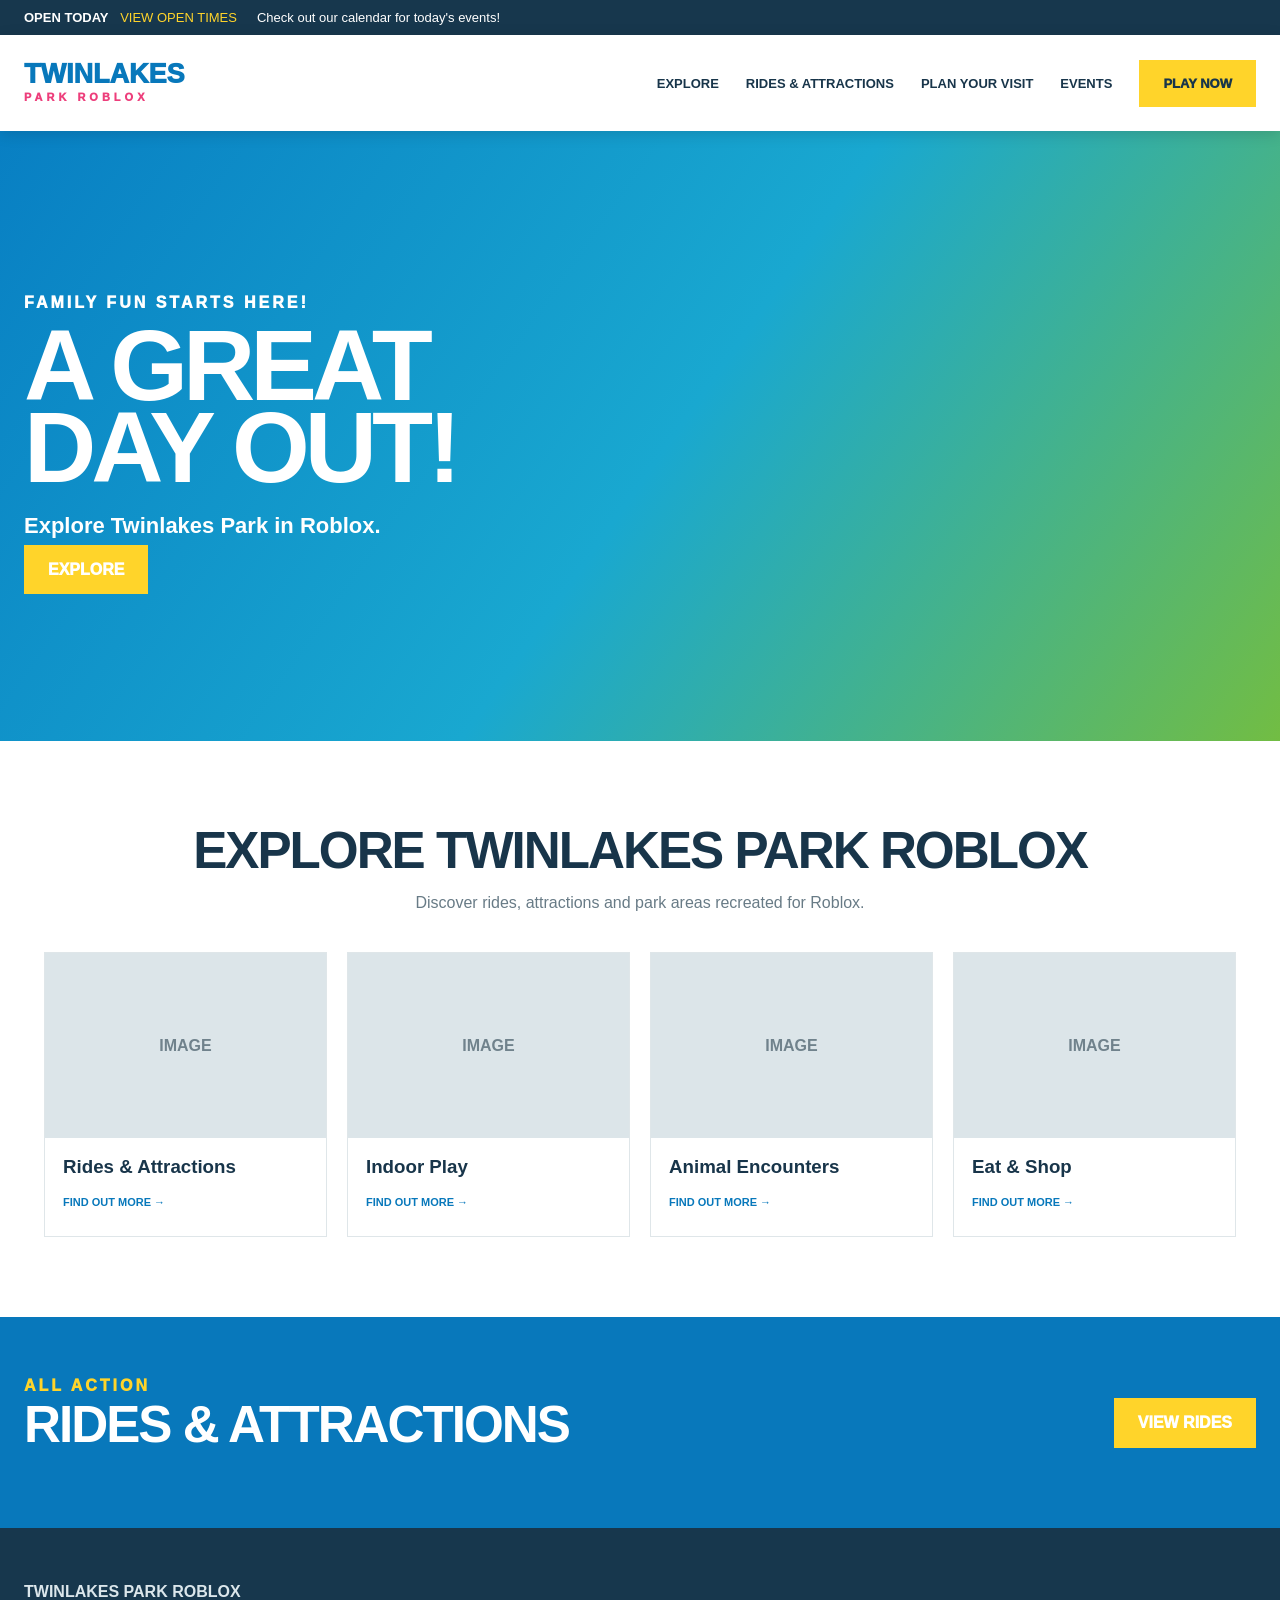
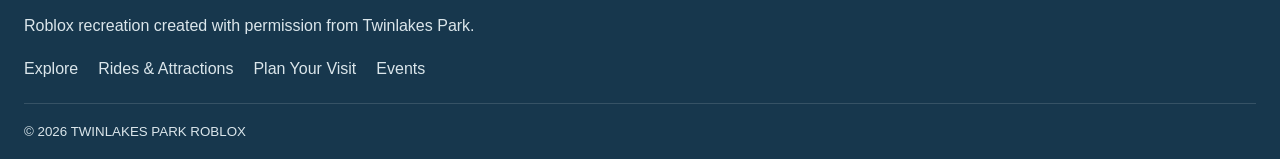
<file: index.html>
<!doctype html><html><head><meta charset="utf-8"><meta name="viewport" content="width=device-width,initial-scale=1"><title>Twinlakes Park Roblox</title><link rel="stylesheet" href="styles.css"></head><body><div class="topbar"><b>OPEN TODAY</b> <a href="opening-times.html">VIEW OPEN TIMES</a><span>Check out our calendar for today's events!</span></div><header><a class="logo" href="index.html">TWINLAKES<small>PARK ROBLOX</small></a><button class="hamb">☰</button><nav><a href="explore.html">EXPLORE</a><a href="rides.html">RIDES & ATTRACTIONS</a><a href="plan.html">PLAN YOUR VISIT</a><a href="events.html">EVENTS</a><a class="play" href="#">PLAY NOW</a></nav></header><section class="hero"><div><span>FAMILY FUN STARTS HERE!</span><h1>A GREAT<br>DAY OUT!</h1><p>Explore Twinlakes Park in Roblox.</p><a class="yellow" href="explore.html">EXPLORE</a></div></section><section class="content center"><h2>EXPLORE TWINLAKES PARK ROBLOX</h2><p>Discover rides, attractions and park areas recreated for Roblox.</p><div class="cards"><a class="card" href="rides.html"><div class="img">IMAGE</div><h3>Rides & Attractions</h3><b>FIND OUT MORE →</b></a><a class="card" href="indoor-play.html"><div class="img">IMAGE</div><h3>Indoor Play</h3><b>FIND OUT MORE →</b></a><a class="card" href="animal-encounters.html"><div class="img">IMAGE</div><h3>Animal Encounters</h3><b>FIND OUT MORE →</b></a><a class="card" href="eat-shop.html"><div class="img">IMAGE</div><h3>Eat & Shop</h3><b>FIND OUT MORE →</b></a></div></section><section class="band"><div><span>ALL ACTION</span><h2>RIDES & ATTRACTIONS</h2></div><a class="yellow" href="rides.html">VIEW RIDES</a></section><footer><div><b>TWINLAKES PARK ROBLOX</b><p>Roblox recreation created with permission from Twinlakes Park.</p></div><div class="footlinks"><a href="explore.html">Explore</a><a href="rides.html">Rides & Attractions</a><a href="plan.html">Plan Your Visit</a><a href="events.html">Events</a></div><small>© 2026 TWINLAKES PARK ROBLOX</small></footer><script src="script.js"></script></body></html>
</file>
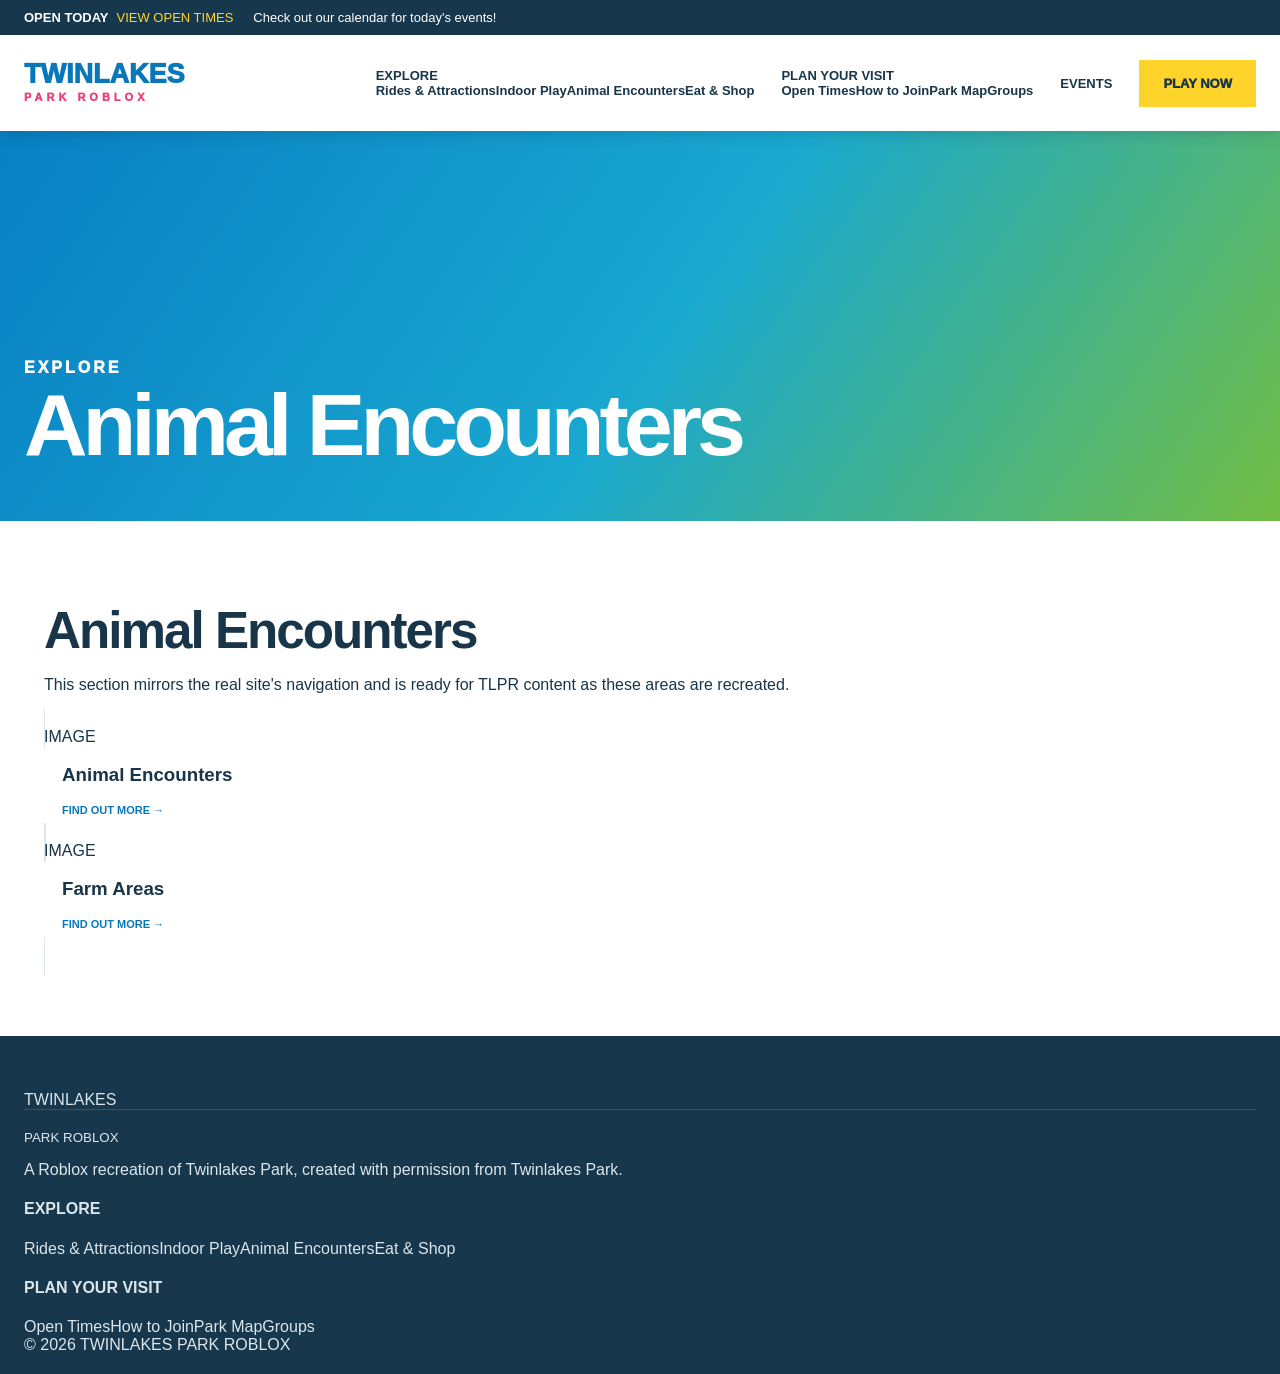
<file: animal-encounters.html>
<!doctype html><html lang="en"><head><meta charset="utf-8"><meta name="viewport" content="width=device-width,initial-scale=1"><title>Animal Encounters | Twinlakes Park Roblox</title><link rel="stylesheet" href="styles.css"></head><body><div class="topbar"><div><b>OPEN TODAY</b><a href="opening-times.html">VIEW OPEN TIMES</a><span>Check out our calendar for today's events!</span></div></div><header><a class="logo" href="index.html">TWINLAKES<small>PARK ROBLOX</small></a><button class="hamb" aria-label="Menu">☰</button><nav><div class="drop"><a href="explore.html">EXPLORE</a><div class="menu"><a href="rides.html">Rides & Attractions</a><a href="indoor-play.html">Indoor Play</a><a href="animal-encounters.html">Animal Encounters</a><a href="eat-shop.html">Eat & Shop</a></div></div><div class="drop"><a href="plan.html">PLAN YOUR VISIT</a><div class="menu"><a href="opening-times.html">Open Times</a><a href="how-to-join.html">How to Join</a><a href="park-map.html">Park Map</a><a href="groups.html">Groups</a></div></div><a href="events.html">EVENTS</a><a class="play" href="#play">PLAY NOW</a></nav></header><main><section class="pagehero image-slot"><div><span>EXPLORE</span><h1>Animal Encounters</h1></div></section><section class="content"><div class="sectionhead"><h2>Animal Encounters</h2><p>This section mirrors the real site's navigation and is ready for TLPR content as these areas are recreated.</p></div><div class="cardgrid"><a class="card" href="#"><div class="image-slot cardimg"><span>IMAGE</span></div><div class="cardbody"><h3>Animal Encounters</h3><b>FIND OUT MORE →</b></div></a><a class="card" href="#"><div class="image-slot cardimg"><span>IMAGE</span></div><div class="cardbody"><h3>Farm Areas</h3><b>FIND OUT MORE →</b></div></a></div></section></main><footer><div class="footergrid"><div><div class="flogo">TWINLAKES<small>PARK ROBLOX</small></div><p>A Roblox recreation of Twinlakes Park, created with permission from Twinlakes Park.</p></div><div><h4>EXPLORE</h4><a href="rides.html">Rides & Attractions</a><a href="indoor-play.html">Indoor Play</a><a href="animal-encounters.html">Animal Encounters</a><a href="eat-shop.html">Eat & Shop</a></div><div><h4>PLAN YOUR VISIT</h4><a href="opening-times.html">Open Times</a><a href="how-to-join.html">How to Join</a><a href="park-map.html">Park Map</a><a href="groups.html">Groups</a></div></div><div class="copyright">© 2026 TWINLAKES PARK ROBLOX</div></footer><script src="script.js"></script></body></html>
</file>
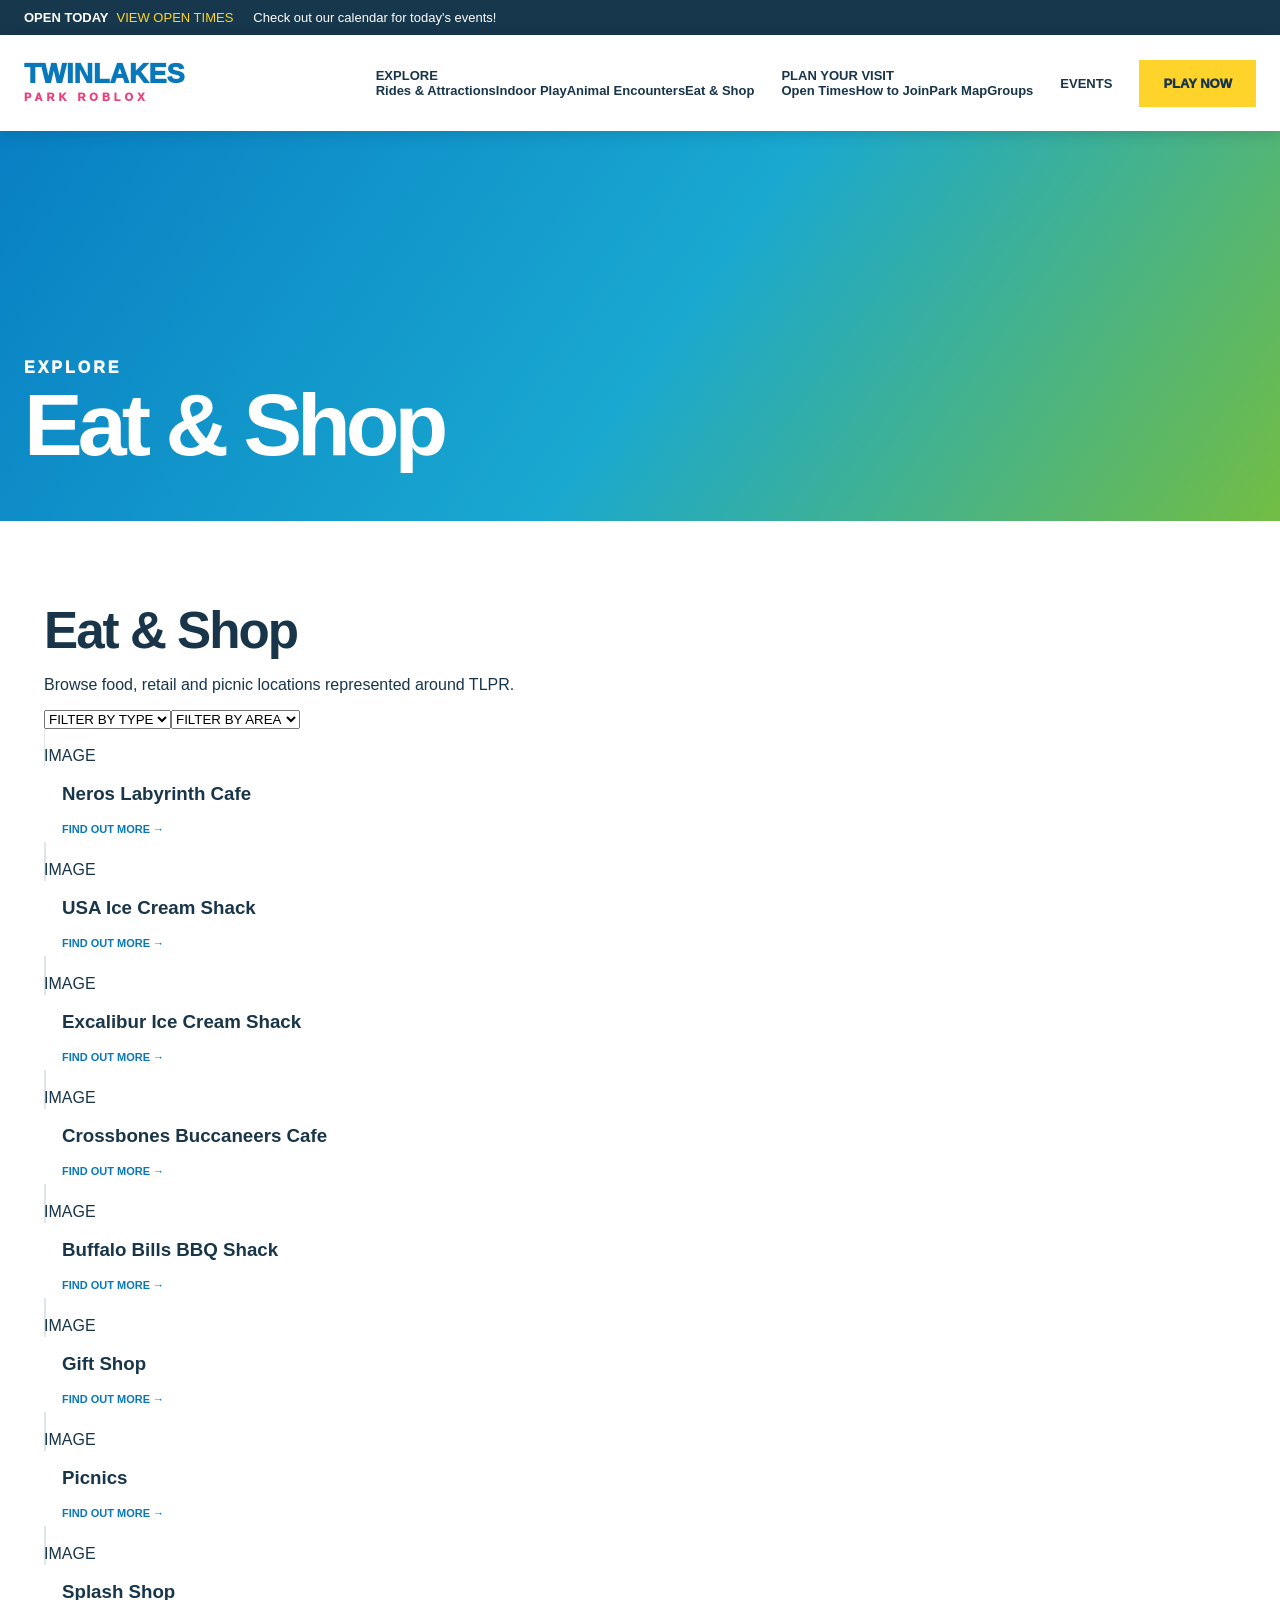
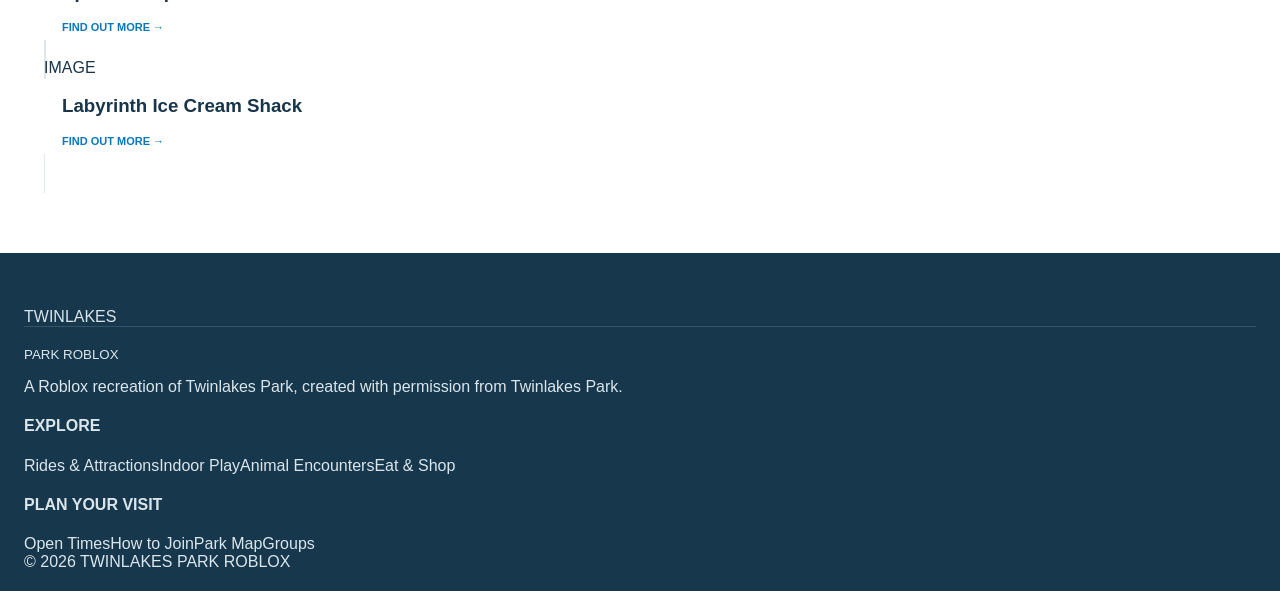
<file: eat-shop.html>
<!doctype html><html lang="en"><head><meta charset="utf-8"><meta name="viewport" content="width=device-width,initial-scale=1"><title>Eat & Shop | Twinlakes Park Roblox</title><link rel="stylesheet" href="styles.css"></head><body><div class="topbar"><div><b>OPEN TODAY</b><a href="opening-times.html">VIEW OPEN TIMES</a><span>Check out our calendar for today's events!</span></div></div><header><a class="logo" href="index.html">TWINLAKES<small>PARK ROBLOX</small></a><button class="hamb" aria-label="Menu">☰</button><nav><div class="drop"><a href="explore.html">EXPLORE</a><div class="menu"><a href="rides.html">Rides & Attractions</a><a href="indoor-play.html">Indoor Play</a><a href="animal-encounters.html">Animal Encounters</a><a href="eat-shop.html">Eat & Shop</a></div></div><div class="drop"><a href="plan.html">PLAN YOUR VISIT</a><div class="menu"><a href="opening-times.html">Open Times</a><a href="how-to-join.html">How to Join</a><a href="park-map.html">Park Map</a><a href="groups.html">Groups</a></div></div><a href="events.html">EVENTS</a><a class="play" href="#play">PLAY NOW</a></nav></header><main><section class="pagehero image-slot"><div><span>EXPLORE</span><h1>Eat & Shop</h1></div></section><section class="content"><div class="sectionhead"><h2>Eat & Shop</h2><p>Browse food, retail and picnic locations represented around TLPR.</p></div><div class="filterbar"><select><option>FILTER BY TYPE</option></select><select><option>FILTER BY AREA</option></select></div><div class="cardgrid"><a class="card" href="#"><div class="image-slot cardimg"><span>IMAGE</span></div><div class="cardbody"><h3>Neros Labyrinth Cafe</h3><b>FIND OUT MORE →</b></div></a><a class="card" href="#"><div class="image-slot cardimg"><span>IMAGE</span></div><div class="cardbody"><h3>USA Ice Cream Shack</h3><b>FIND OUT MORE →</b></div></a><a class="card" href="#"><div class="image-slot cardimg"><span>IMAGE</span></div><div class="cardbody"><h3>Excalibur Ice Cream Shack</h3><b>FIND OUT MORE →</b></div></a><a class="card" href="#"><div class="image-slot cardimg"><span>IMAGE</span></div><div class="cardbody"><h3>Crossbones Buccaneers Cafe</h3><b>FIND OUT MORE →</b></div></a><a class="card" href="#"><div class="image-slot cardimg"><span>IMAGE</span></div><div class="cardbody"><h3>Buffalo Bills BBQ Shack</h3><b>FIND OUT MORE →</b></div></a><a class="card" href="#"><div class="image-slot cardimg"><span>IMAGE</span></div><div class="cardbody"><h3>Gift Shop</h3><b>FIND OUT MORE →</b></div></a><a class="card" href="#"><div class="image-slot cardimg"><span>IMAGE</span></div><div class="cardbody"><h3>Picnics</h3><b>FIND OUT MORE →</b></div></a><a class="card" href="#"><div class="image-slot cardimg"><span>IMAGE</span></div><div class="cardbody"><h3>Splash Shop</h3><b>FIND OUT MORE →</b></div></a><a class="card" href="#"><div class="image-slot cardimg"><span>IMAGE</span></div><div class="cardbody"><h3>Labyrinth Ice Cream Shack</h3><b>FIND OUT MORE →</b></div></a></div></section></main><footer><div class="footergrid"><div><div class="flogo">TWINLAKES<small>PARK ROBLOX</small></div><p>A Roblox recreation of Twinlakes Park, created with permission from Twinlakes Park.</p></div><div><h4>EXPLORE</h4><a href="rides.html">Rides & Attractions</a><a href="indoor-play.html">Indoor Play</a><a href="animal-encounters.html">Animal Encounters</a><a href="eat-shop.html">Eat & Shop</a></div><div><h4>PLAN YOUR VISIT</h4><a href="opening-times.html">Open Times</a><a href="how-to-join.html">How to Join</a><a href="park-map.html">Park Map</a><a href="groups.html">Groups</a></div></div><div class="copyright">© 2026 TWINLAKES PARK ROBLOX</div></footer><script src="script.js"></script></body></html>
</file>
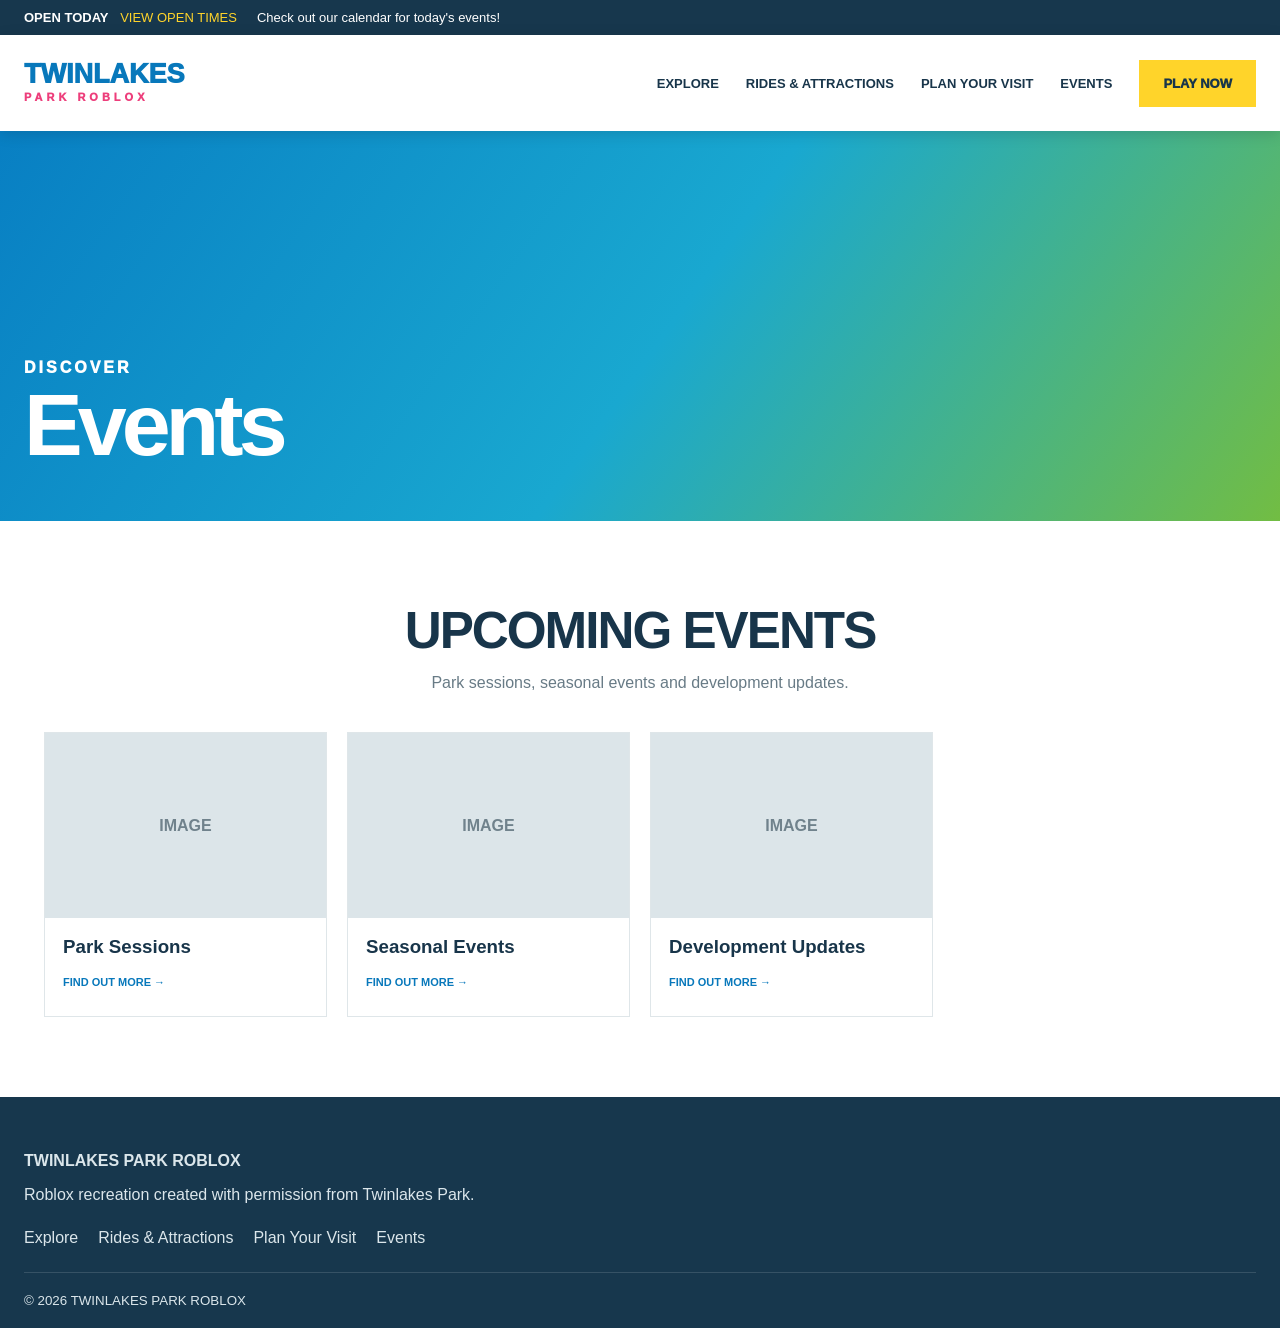
<file: events.html>
<!doctype html><html><head><meta charset="utf-8"><meta name="viewport" content="width=device-width,initial-scale=1"><title>Events | TLPR</title><link rel="stylesheet" href="styles.css"></head><body><div class="topbar"><b>OPEN TODAY</b> <a href="opening-times.html">VIEW OPEN TIMES</a><span>Check out our calendar for today's events!</span></div><header><a class="logo" href="index.html">TWINLAKES<small>PARK ROBLOX</small></a><button class="hamb">☰</button><nav><a href="explore.html">EXPLORE</a><a href="rides.html">RIDES & ATTRACTIONS</a><a href="plan.html">PLAN YOUR VISIT</a><a href="events.html">EVENTS</a><a class="play" href="#">PLAY NOW</a></nav></header><section class="pagehero"><div><span>DISCOVER</span><h1>Events</h1></div></section><section class="content center"><h2>UPCOMING EVENTS</h2><p>Park sessions, seasonal events and development updates.</p><div class="cards"><a class="card" href="#"><div class="img">IMAGE</div><h3>Park Sessions</h3><b>FIND OUT MORE →</b></a><a class="card" href="#"><div class="img">IMAGE</div><h3>Seasonal Events</h3><b>FIND OUT MORE →</b></a><a class="card" href="#"><div class="img">IMAGE</div><h3>Development Updates</h3><b>FIND OUT MORE →</b></a></div></section><footer><div><b>TWINLAKES PARK ROBLOX</b><p>Roblox recreation created with permission from Twinlakes Park.</p></div><div class="footlinks"><a href="explore.html">Explore</a><a href="rides.html">Rides & Attractions</a><a href="plan.html">Plan Your Visit</a><a href="events.html">Events</a></div><small>© 2026 TWINLAKES PARK ROBLOX</small></footer><script src="script.js"></script></body></html>
</file>
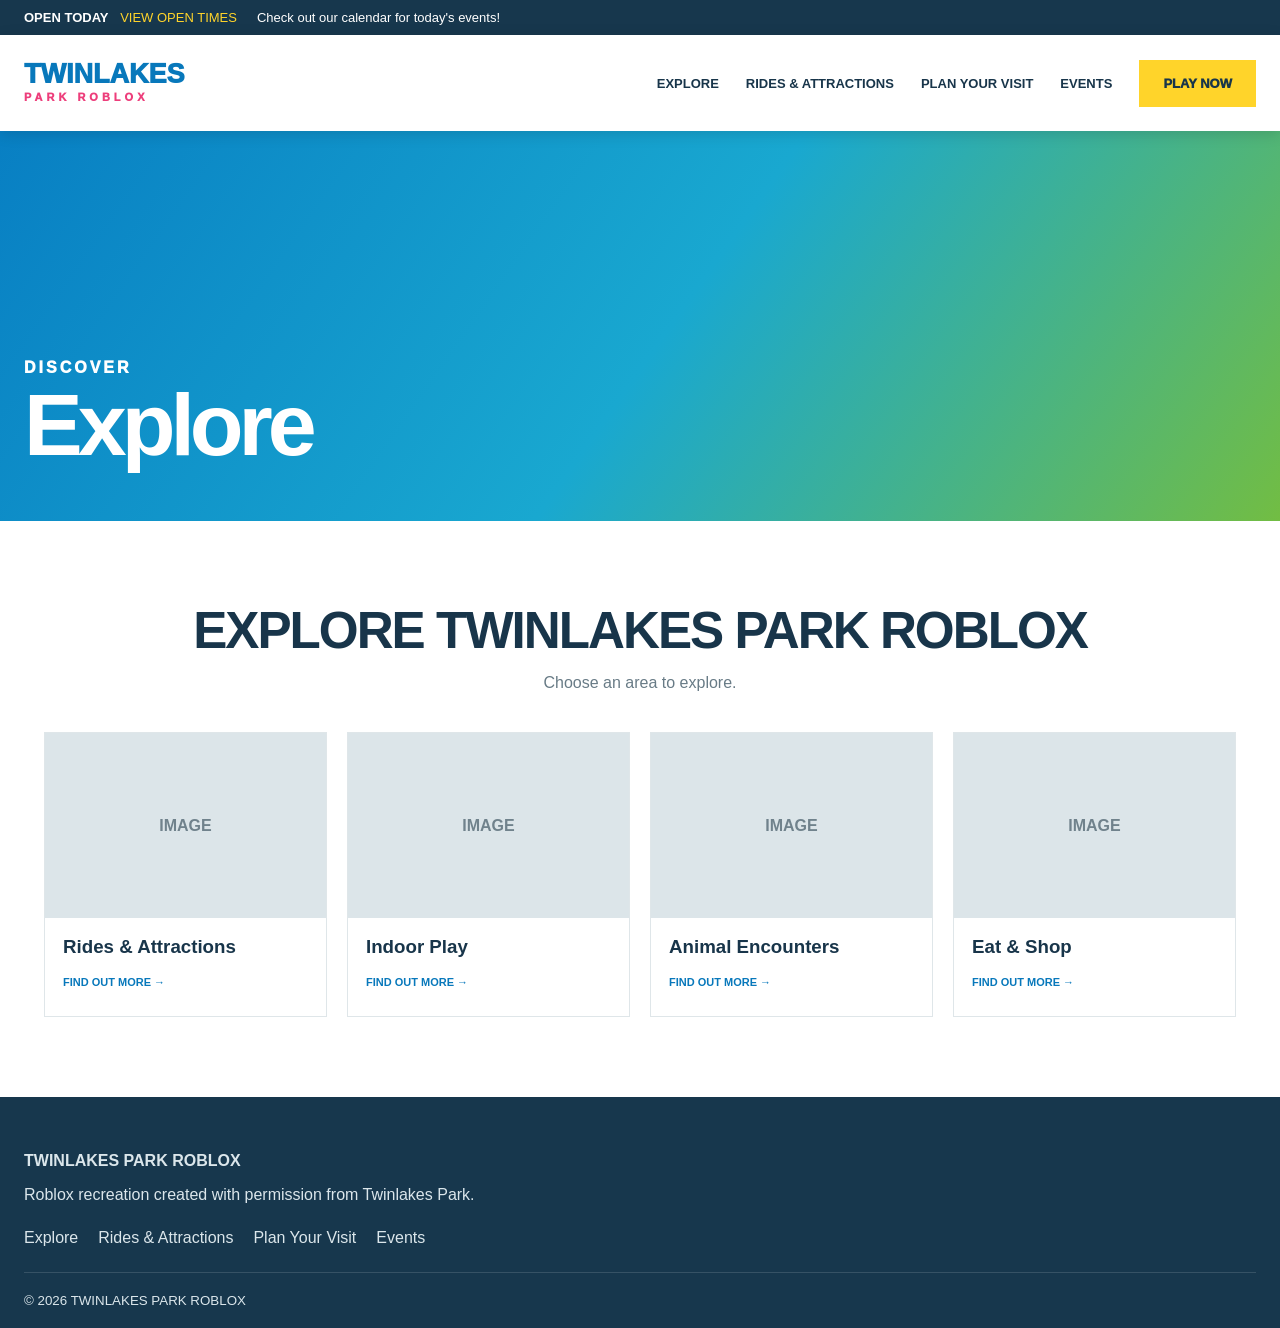
<file: explore.html>
<!doctype html><html><head><meta charset="utf-8"><meta name="viewport" content="width=device-width,initial-scale=1"><title>Explore | TLPR</title><link rel="stylesheet" href="styles.css"></head><body><div class="topbar"><b>OPEN TODAY</b> <a href="opening-times.html">VIEW OPEN TIMES</a><span>Check out our calendar for today's events!</span></div><header><a class="logo" href="index.html">TWINLAKES<small>PARK ROBLOX</small></a><button class="hamb">☰</button><nav><a href="explore.html">EXPLORE</a><a href="rides.html">RIDES & ATTRACTIONS</a><a href="plan.html">PLAN YOUR VISIT</a><a href="events.html">EVENTS</a><a class="play" href="#">PLAY NOW</a></nav></header><section class="pagehero"><div><span>DISCOVER</span><h1>Explore</h1></div></section><section class="content center"><h2>EXPLORE TWINLAKES PARK ROBLOX</h2><p>Choose an area to explore.</p><div class="cards"><a class="card" href="rides.html"><div class="img">IMAGE</div><h3>Rides & Attractions</h3><b>FIND OUT MORE →</b></a><a class="card" href="indoor-play.html"><div class="img">IMAGE</div><h3>Indoor Play</h3><b>FIND OUT MORE →</b></a><a class="card" href="animal-encounters.html"><div class="img">IMAGE</div><h3>Animal Encounters</h3><b>FIND OUT MORE →</b></a><a class="card" href="eat-shop.html"><div class="img">IMAGE</div><h3>Eat & Shop</h3><b>FIND OUT MORE →</b></a></div></section><footer><div><b>TWINLAKES PARK ROBLOX</b><p>Roblox recreation created with permission from Twinlakes Park.</p></div><div class="footlinks"><a href="explore.html">Explore</a><a href="rides.html">Rides & Attractions</a><a href="plan.html">Plan Your Visit</a><a href="events.html">Events</a></div><small>© 2026 TWINLAKES PARK ROBLOX</small></footer><script src="script.js"></script></body></html>
</file>
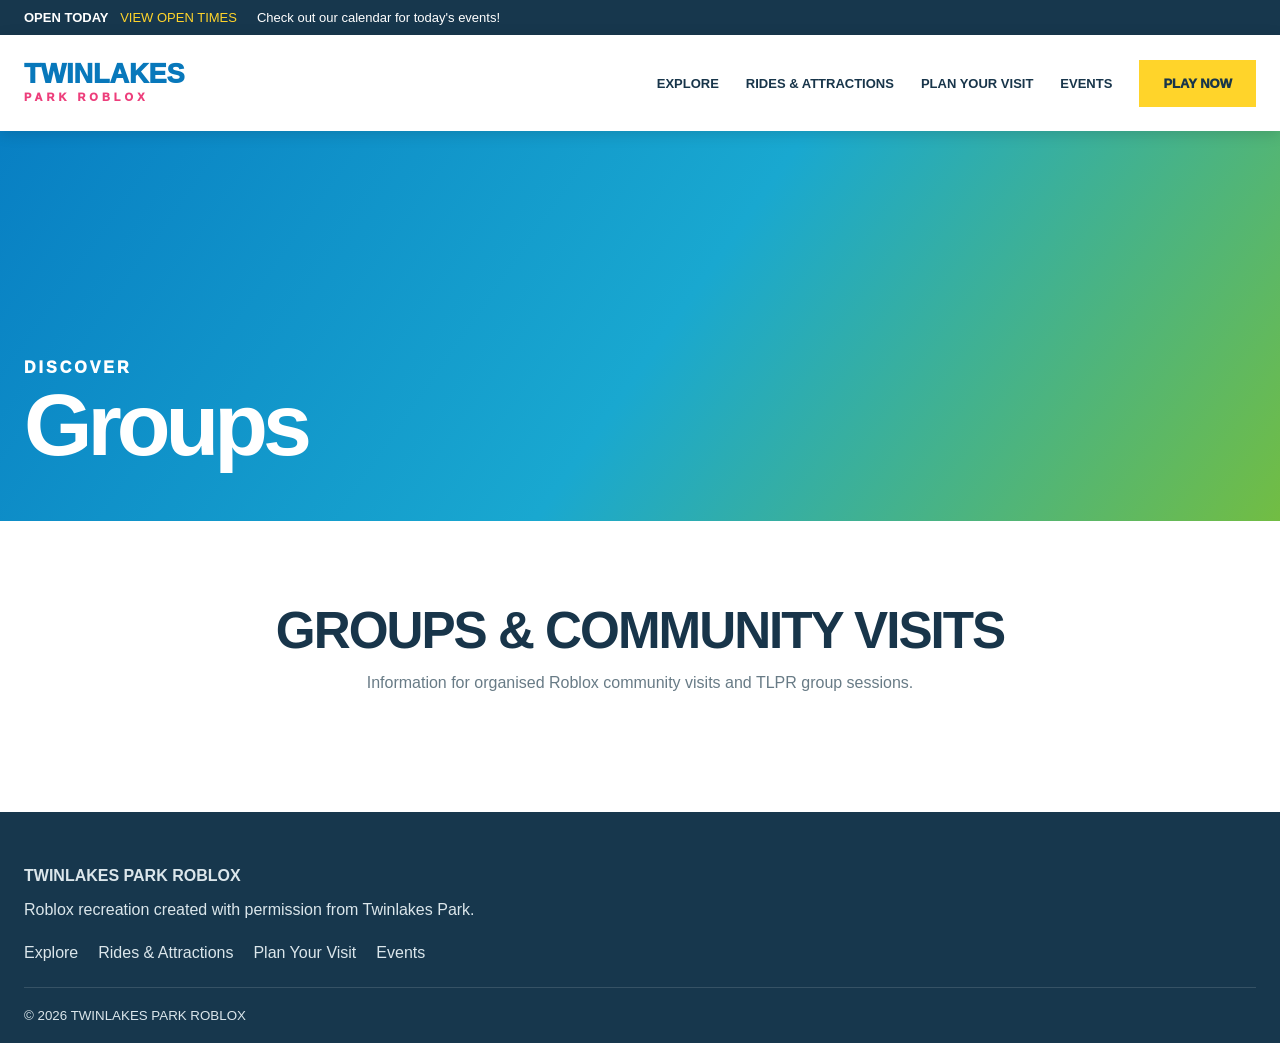
<file: groups.html>
<!doctype html><html><head><meta charset="utf-8"><meta name="viewport" content="width=device-width,initial-scale=1"><title>Groups | TLPR</title><link rel="stylesheet" href="styles.css"></head><body><div class="topbar"><b>OPEN TODAY</b> <a href="opening-times.html">VIEW OPEN TIMES</a><span>Check out our calendar for today's events!</span></div><header><a class="logo" href="index.html">TWINLAKES<small>PARK ROBLOX</small></a><button class="hamb">☰</button><nav><a href="explore.html">EXPLORE</a><a href="rides.html">RIDES & ATTRACTIONS</a><a href="plan.html">PLAN YOUR VISIT</a><a href="events.html">EVENTS</a><a class="play" href="#">PLAY NOW</a></nav></header><section class="pagehero"><div><span>DISCOVER</span><h1>Groups</h1></div></section><section class="content center"><h2>GROUPS & COMMUNITY VISITS</h2><p>Information for organised Roblox community visits and TLPR group sessions.</p></section><footer><div><b>TWINLAKES PARK ROBLOX</b><p>Roblox recreation created with permission from Twinlakes Park.</p></div><div class="footlinks"><a href="explore.html">Explore</a><a href="rides.html">Rides & Attractions</a><a href="plan.html">Plan Your Visit</a><a href="events.html">Events</a></div><small>© 2026 TWINLAKES PARK ROBLOX</small></footer><script src="script.js"></script></body></html>
</file>
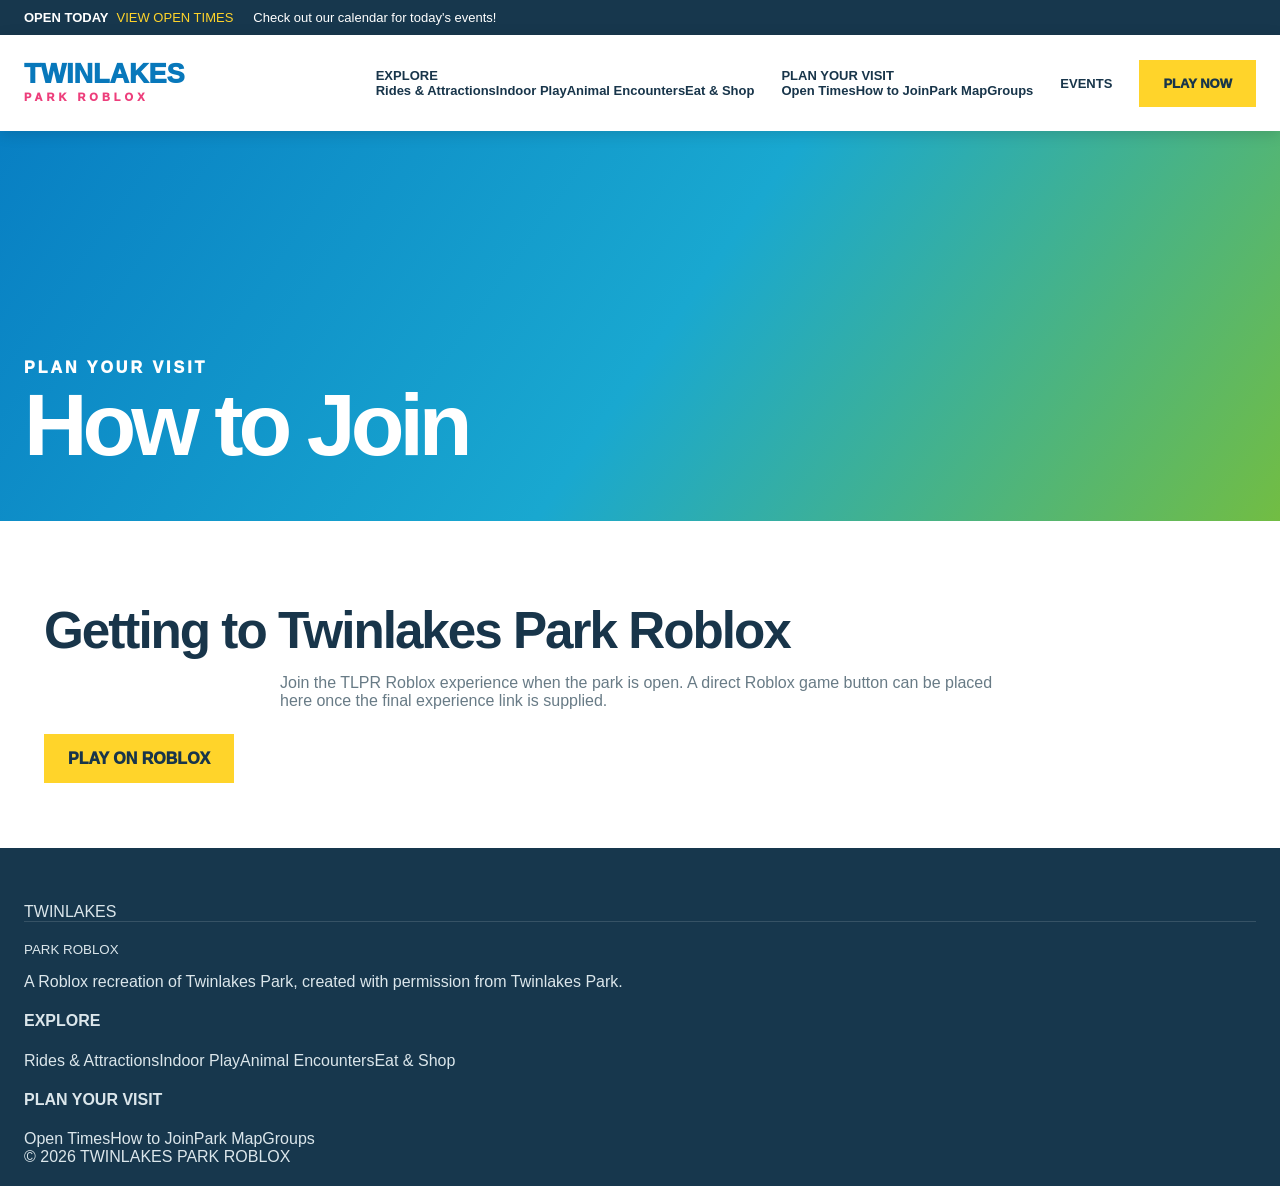
<file: how-to-join.html>
<!doctype html><html lang="en"><head><meta charset="utf-8"><meta name="viewport" content="width=device-width,initial-scale=1"><title>How to Join | Twinlakes Park Roblox</title><link rel="stylesheet" href="styles.css"></head><body><div class="topbar"><div><b>OPEN TODAY</b><a href="opening-times.html">VIEW OPEN TIMES</a><span>Check out our calendar for today's events!</span></div></div><header><a class="logo" href="index.html">TWINLAKES<small>PARK ROBLOX</small></a><button class="hamb" aria-label="Menu">☰</button><nav><div class="drop"><a href="explore.html">EXPLORE</a><div class="menu"><a href="rides.html">Rides & Attractions</a><a href="indoor-play.html">Indoor Play</a><a href="animal-encounters.html">Animal Encounters</a><a href="eat-shop.html">Eat & Shop</a></div></div><div class="drop"><a href="plan.html">PLAN YOUR VISIT</a><div class="menu"><a href="opening-times.html">Open Times</a><a href="how-to-join.html">How to Join</a><a href="park-map.html">Park Map</a><a href="groups.html">Groups</a></div></div><a href="events.html">EVENTS</a><a class="play" href="#play">PLAY NOW</a></nav></header><main><section class="pagehero image-slot"><div><span>PLAN YOUR VISIT</span><h1>How to Join</h1></div></section><section class="content narrow"><h2>Getting to Twinlakes Park Roblox</h2><p>Join the TLPR Roblox experience when the park is open. A direct Roblox game button can be placed here once the final experience link is supplied.</p><a class="yellow" id="play" href="#">PLAY ON ROBLOX</a></section></main><footer><div class="footergrid"><div><div class="flogo">TWINLAKES<small>PARK ROBLOX</small></div><p>A Roblox recreation of Twinlakes Park, created with permission from Twinlakes Park.</p></div><div><h4>EXPLORE</h4><a href="rides.html">Rides & Attractions</a><a href="indoor-play.html">Indoor Play</a><a href="animal-encounters.html">Animal Encounters</a><a href="eat-shop.html">Eat & Shop</a></div><div><h4>PLAN YOUR VISIT</h4><a href="opening-times.html">Open Times</a><a href="how-to-join.html">How to Join</a><a href="park-map.html">Park Map</a><a href="groups.html">Groups</a></div></div><div class="copyright">© 2026 TWINLAKES PARK ROBLOX</div></footer><script src="script.js"></script></body></html>
</file>
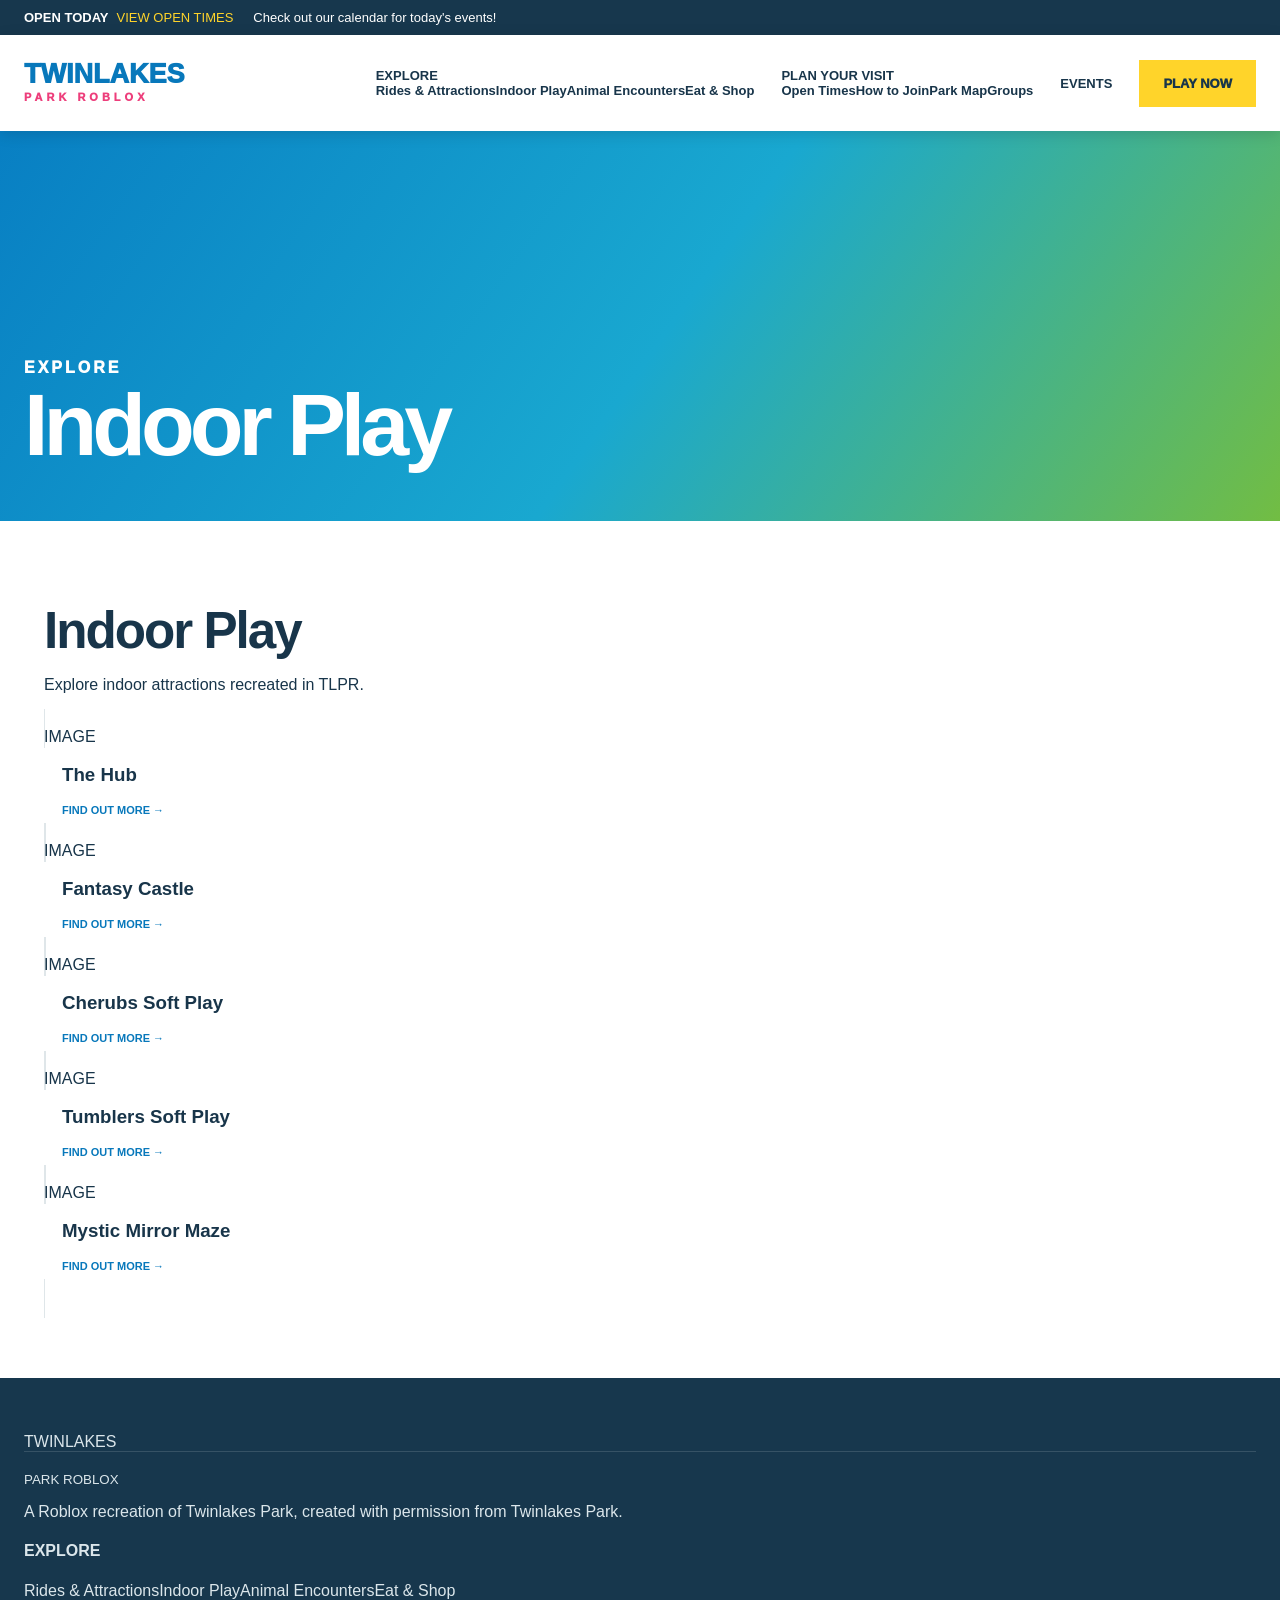
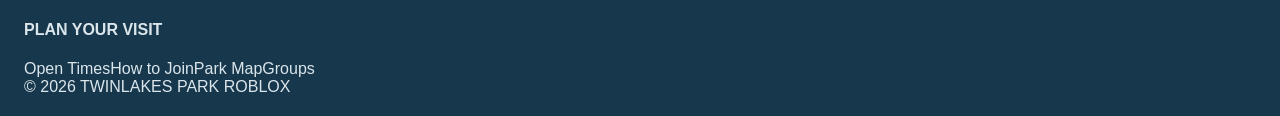
<file: indoor-play.html>
<!doctype html><html lang="en"><head><meta charset="utf-8"><meta name="viewport" content="width=device-width,initial-scale=1"><title>Indoor Play | Twinlakes Park Roblox</title><link rel="stylesheet" href="styles.css"></head><body><div class="topbar"><div><b>OPEN TODAY</b><a href="opening-times.html">VIEW OPEN TIMES</a><span>Check out our calendar for today's events!</span></div></div><header><a class="logo" href="index.html">TWINLAKES<small>PARK ROBLOX</small></a><button class="hamb" aria-label="Menu">☰</button><nav><div class="drop"><a href="explore.html">EXPLORE</a><div class="menu"><a href="rides.html">Rides & Attractions</a><a href="indoor-play.html">Indoor Play</a><a href="animal-encounters.html">Animal Encounters</a><a href="eat-shop.html">Eat & Shop</a></div></div><div class="drop"><a href="plan.html">PLAN YOUR VISIT</a><div class="menu"><a href="opening-times.html">Open Times</a><a href="how-to-join.html">How to Join</a><a href="park-map.html">Park Map</a><a href="groups.html">Groups</a></div></div><a href="events.html">EVENTS</a><a class="play" href="#play">PLAY NOW</a></nav></header><main><section class="pagehero image-slot"><div><span>EXPLORE</span><h1>Indoor Play</h1></div></section><section class="content"><div class="sectionhead"><h2>Indoor Play</h2><p>Explore indoor attractions recreated in TLPR.</p></div><div class="cardgrid"><a class="card" href="#"><div class="image-slot cardimg"><span>IMAGE</span></div><div class="cardbody"><h3>The Hub</h3><b>FIND OUT MORE →</b></div></a><a class="card" href="#"><div class="image-slot cardimg"><span>IMAGE</span></div><div class="cardbody"><h3>Fantasy Castle</h3><b>FIND OUT MORE →</b></div></a><a class="card" href="#"><div class="image-slot cardimg"><span>IMAGE</span></div><div class="cardbody"><h3>Cherubs Soft Play</h3><b>FIND OUT MORE →</b></div></a><a class="card" href="#"><div class="image-slot cardimg"><span>IMAGE</span></div><div class="cardbody"><h3>Tumblers Soft Play</h3><b>FIND OUT MORE →</b></div></a><a class="card" href="#"><div class="image-slot cardimg"><span>IMAGE</span></div><div class="cardbody"><h3>Mystic Mirror Maze</h3><b>FIND OUT MORE →</b></div></a></div></section></main><footer><div class="footergrid"><div><div class="flogo">TWINLAKES<small>PARK ROBLOX</small></div><p>A Roblox recreation of Twinlakes Park, created with permission from Twinlakes Park.</p></div><div><h4>EXPLORE</h4><a href="rides.html">Rides & Attractions</a><a href="indoor-play.html">Indoor Play</a><a href="animal-encounters.html">Animal Encounters</a><a href="eat-shop.html">Eat & Shop</a></div><div><h4>PLAN YOUR VISIT</h4><a href="opening-times.html">Open Times</a><a href="how-to-join.html">How to Join</a><a href="park-map.html">Park Map</a><a href="groups.html">Groups</a></div></div><div class="copyright">© 2026 TWINLAKES PARK ROBLOX</div></footer><script src="script.js"></script></body></html>
</file>
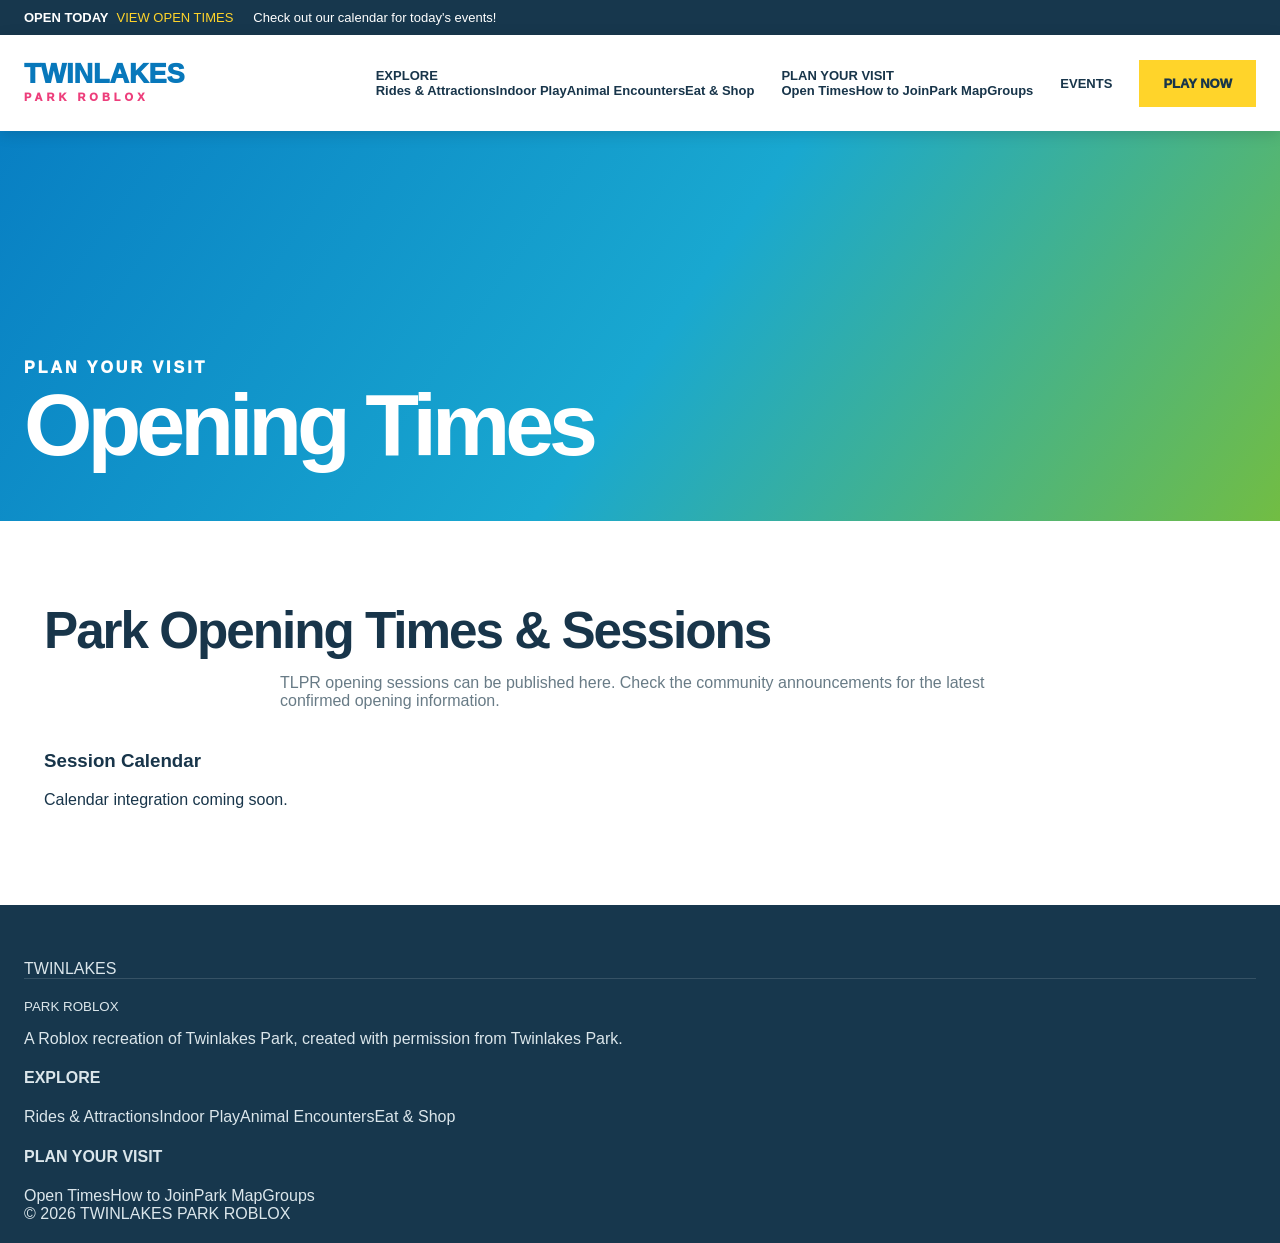
<file: opening-times.html>
<!doctype html><html lang="en"><head><meta charset="utf-8"><meta name="viewport" content="width=device-width,initial-scale=1"><title>Opening Times | Twinlakes Park Roblox</title><link rel="stylesheet" href="styles.css"></head><body><div class="topbar"><div><b>OPEN TODAY</b><a href="opening-times.html">VIEW OPEN TIMES</a><span>Check out our calendar for today's events!</span></div></div><header><a class="logo" href="index.html">TWINLAKES<small>PARK ROBLOX</small></a><button class="hamb" aria-label="Menu">☰</button><nav><div class="drop"><a href="explore.html">EXPLORE</a><div class="menu"><a href="rides.html">Rides & Attractions</a><a href="indoor-play.html">Indoor Play</a><a href="animal-encounters.html">Animal Encounters</a><a href="eat-shop.html">Eat & Shop</a></div></div><div class="drop"><a href="plan.html">PLAN YOUR VISIT</a><div class="menu"><a href="opening-times.html">Open Times</a><a href="how-to-join.html">How to Join</a><a href="park-map.html">Park Map</a><a href="groups.html">Groups</a></div></div><a href="events.html">EVENTS</a><a class="play" href="#play">PLAY NOW</a></nav></header><main><section class="pagehero image-slot"><div><span>PLAN YOUR VISIT</span><h1>Opening Times</h1></div></section><section class="content narrow"><h2>Park Opening Times & Sessions</h2><p>TLPR opening sessions can be published here. Check the community announcements for the latest confirmed opening information.</p><div class="infoBox"><h3>Session Calendar</h3><p>Calendar integration coming soon.</p></div></section></main><footer><div class="footergrid"><div><div class="flogo">TWINLAKES<small>PARK ROBLOX</small></div><p>A Roblox recreation of Twinlakes Park, created with permission from Twinlakes Park.</p></div><div><h4>EXPLORE</h4><a href="rides.html">Rides & Attractions</a><a href="indoor-play.html">Indoor Play</a><a href="animal-encounters.html">Animal Encounters</a><a href="eat-shop.html">Eat & Shop</a></div><div><h4>PLAN YOUR VISIT</h4><a href="opening-times.html">Open Times</a><a href="how-to-join.html">How to Join</a><a href="park-map.html">Park Map</a><a href="groups.html">Groups</a></div></div><div class="copyright">© 2026 TWINLAKES PARK ROBLOX</div></footer><script src="script.js"></script></body></html>
</file>
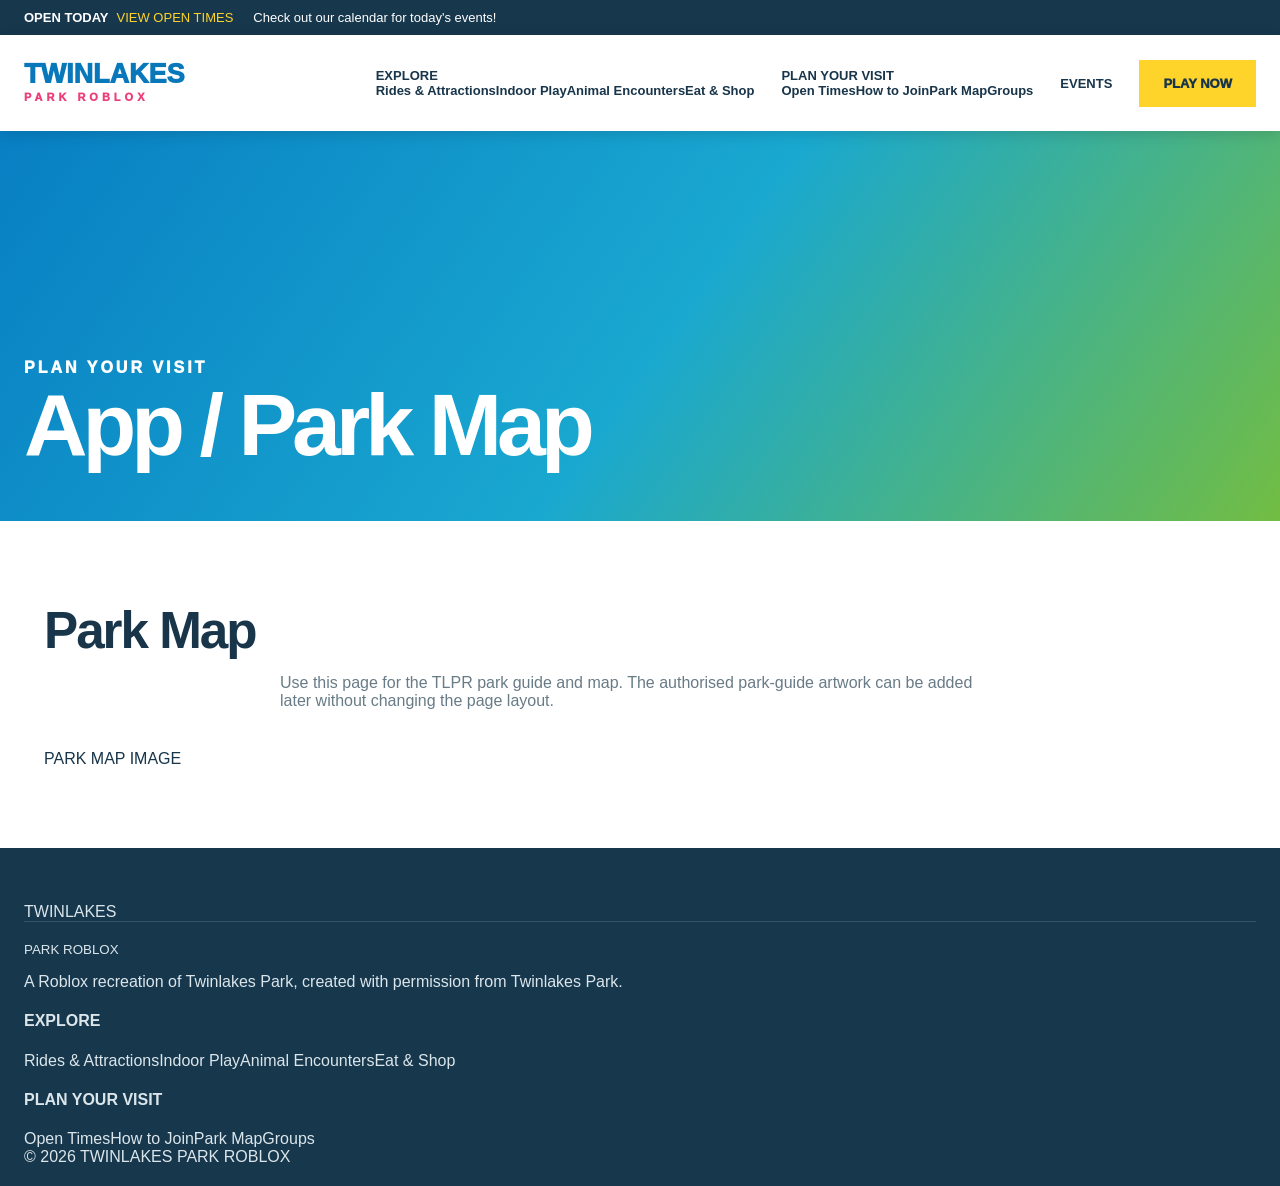
<file: park-map.html>
<!doctype html><html lang="en"><head><meta charset="utf-8"><meta name="viewport" content="width=device-width,initial-scale=1"><title>App / Park Map | Twinlakes Park Roblox</title><link rel="stylesheet" href="styles.css"></head><body><div class="topbar"><div><b>OPEN TODAY</b><a href="opening-times.html">VIEW OPEN TIMES</a><span>Check out our calendar for today's events!</span></div></div><header><a class="logo" href="index.html">TWINLAKES<small>PARK ROBLOX</small></a><button class="hamb" aria-label="Menu">☰</button><nav><div class="drop"><a href="explore.html">EXPLORE</a><div class="menu"><a href="rides.html">Rides & Attractions</a><a href="indoor-play.html">Indoor Play</a><a href="animal-encounters.html">Animal Encounters</a><a href="eat-shop.html">Eat & Shop</a></div></div><div class="drop"><a href="plan.html">PLAN YOUR VISIT</a><div class="menu"><a href="opening-times.html">Open Times</a><a href="how-to-join.html">How to Join</a><a href="park-map.html">Park Map</a><a href="groups.html">Groups</a></div></div><a href="events.html">EVENTS</a><a class="play" href="#play">PLAY NOW</a></nav></header><main><section class="pagehero image-slot"><div><span>PLAN YOUR VISIT</span><h1>App / Park Map</h1></div></section><section class="content narrow"><h2>Park Map</h2><p>Use this page for the TLPR park guide and map. The authorised park-guide artwork can be added later without changing the page layout.</p><div class="image-slot mapSlot"><span>PARK MAP IMAGE</span></div></section></main><footer><div class="footergrid"><div><div class="flogo">TWINLAKES<small>PARK ROBLOX</small></div><p>A Roblox recreation of Twinlakes Park, created with permission from Twinlakes Park.</p></div><div><h4>EXPLORE</h4><a href="rides.html">Rides & Attractions</a><a href="indoor-play.html">Indoor Play</a><a href="animal-encounters.html">Animal Encounters</a><a href="eat-shop.html">Eat & Shop</a></div><div><h4>PLAN YOUR VISIT</h4><a href="opening-times.html">Open Times</a><a href="how-to-join.html">How to Join</a><a href="park-map.html">Park Map</a><a href="groups.html">Groups</a></div></div><div class="copyright">© 2026 TWINLAKES PARK ROBLOX</div></footer><script src="script.js"></script></body></html>
</file>
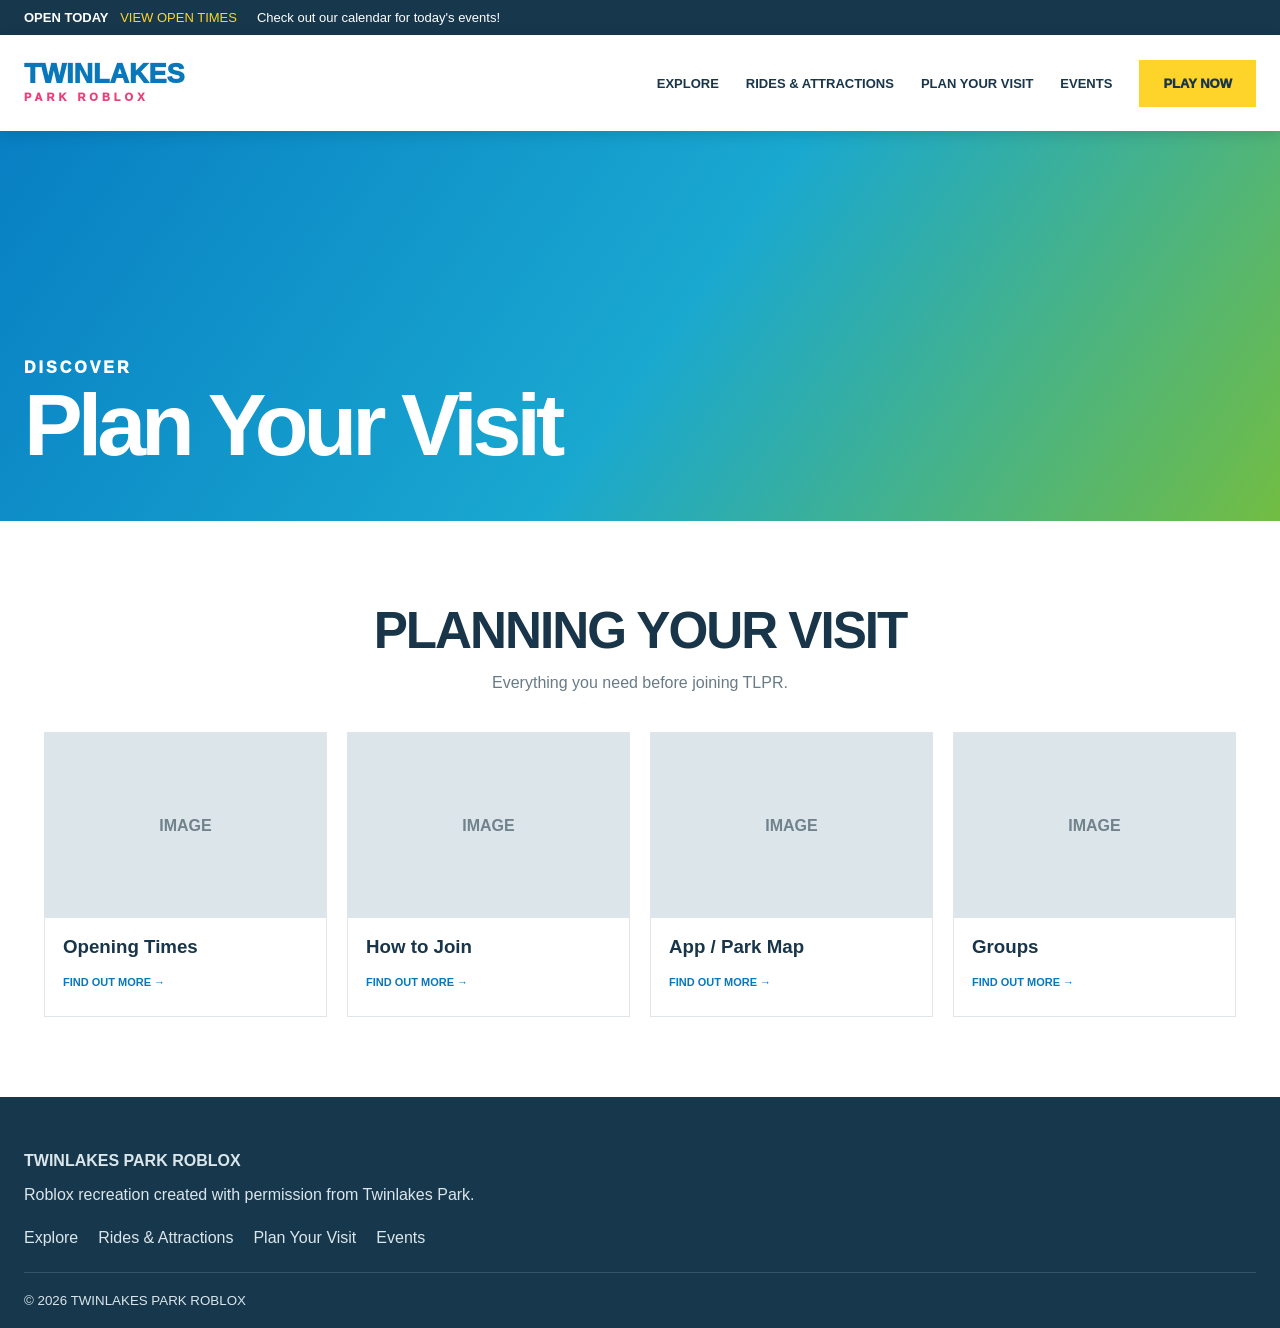
<file: plan.html>
<!doctype html><html><head><meta charset="utf-8"><meta name="viewport" content="width=device-width,initial-scale=1"><title>Plan Your Visit | TLPR</title><link rel="stylesheet" href="styles.css"></head><body><div class="topbar"><b>OPEN TODAY</b> <a href="opening-times.html">VIEW OPEN TIMES</a><span>Check out our calendar for today's events!</span></div><header><a class="logo" href="index.html">TWINLAKES<small>PARK ROBLOX</small></a><button class="hamb">☰</button><nav><a href="explore.html">EXPLORE</a><a href="rides.html">RIDES & ATTRACTIONS</a><a href="plan.html">PLAN YOUR VISIT</a><a href="events.html">EVENTS</a><a class="play" href="#">PLAY NOW</a></nav></header><section class="pagehero"><div><span>DISCOVER</span><h1>Plan Your Visit</h1></div></section><section class="content center"><h2>PLANNING YOUR VISIT</h2><p>Everything you need before joining TLPR.</p><div class="cards"><a class="card" href="opening-times.html"><div class="img">IMAGE</div><h3>Opening Times</h3><b>FIND OUT MORE →</b></a><a class="card" href="how-to-join.html"><div class="img">IMAGE</div><h3>How to Join</h3><b>FIND OUT MORE →</b></a><a class="card" href="park-map.html"><div class="img">IMAGE</div><h3>App / Park Map</h3><b>FIND OUT MORE →</b></a><a class="card" href="groups.html"><div class="img">IMAGE</div><h3>Groups</h3><b>FIND OUT MORE →</b></a></div></section><footer><div><b>TWINLAKES PARK ROBLOX</b><p>Roblox recreation created with permission from Twinlakes Park.</p></div><div class="footlinks"><a href="explore.html">Explore</a><a href="rides.html">Rides & Attractions</a><a href="plan.html">Plan Your Visit</a><a href="events.html">Events</a></div><small>© 2026 TWINLAKES PARK ROBLOX</small></footer><script src="script.js"></script></body></html>
</file>
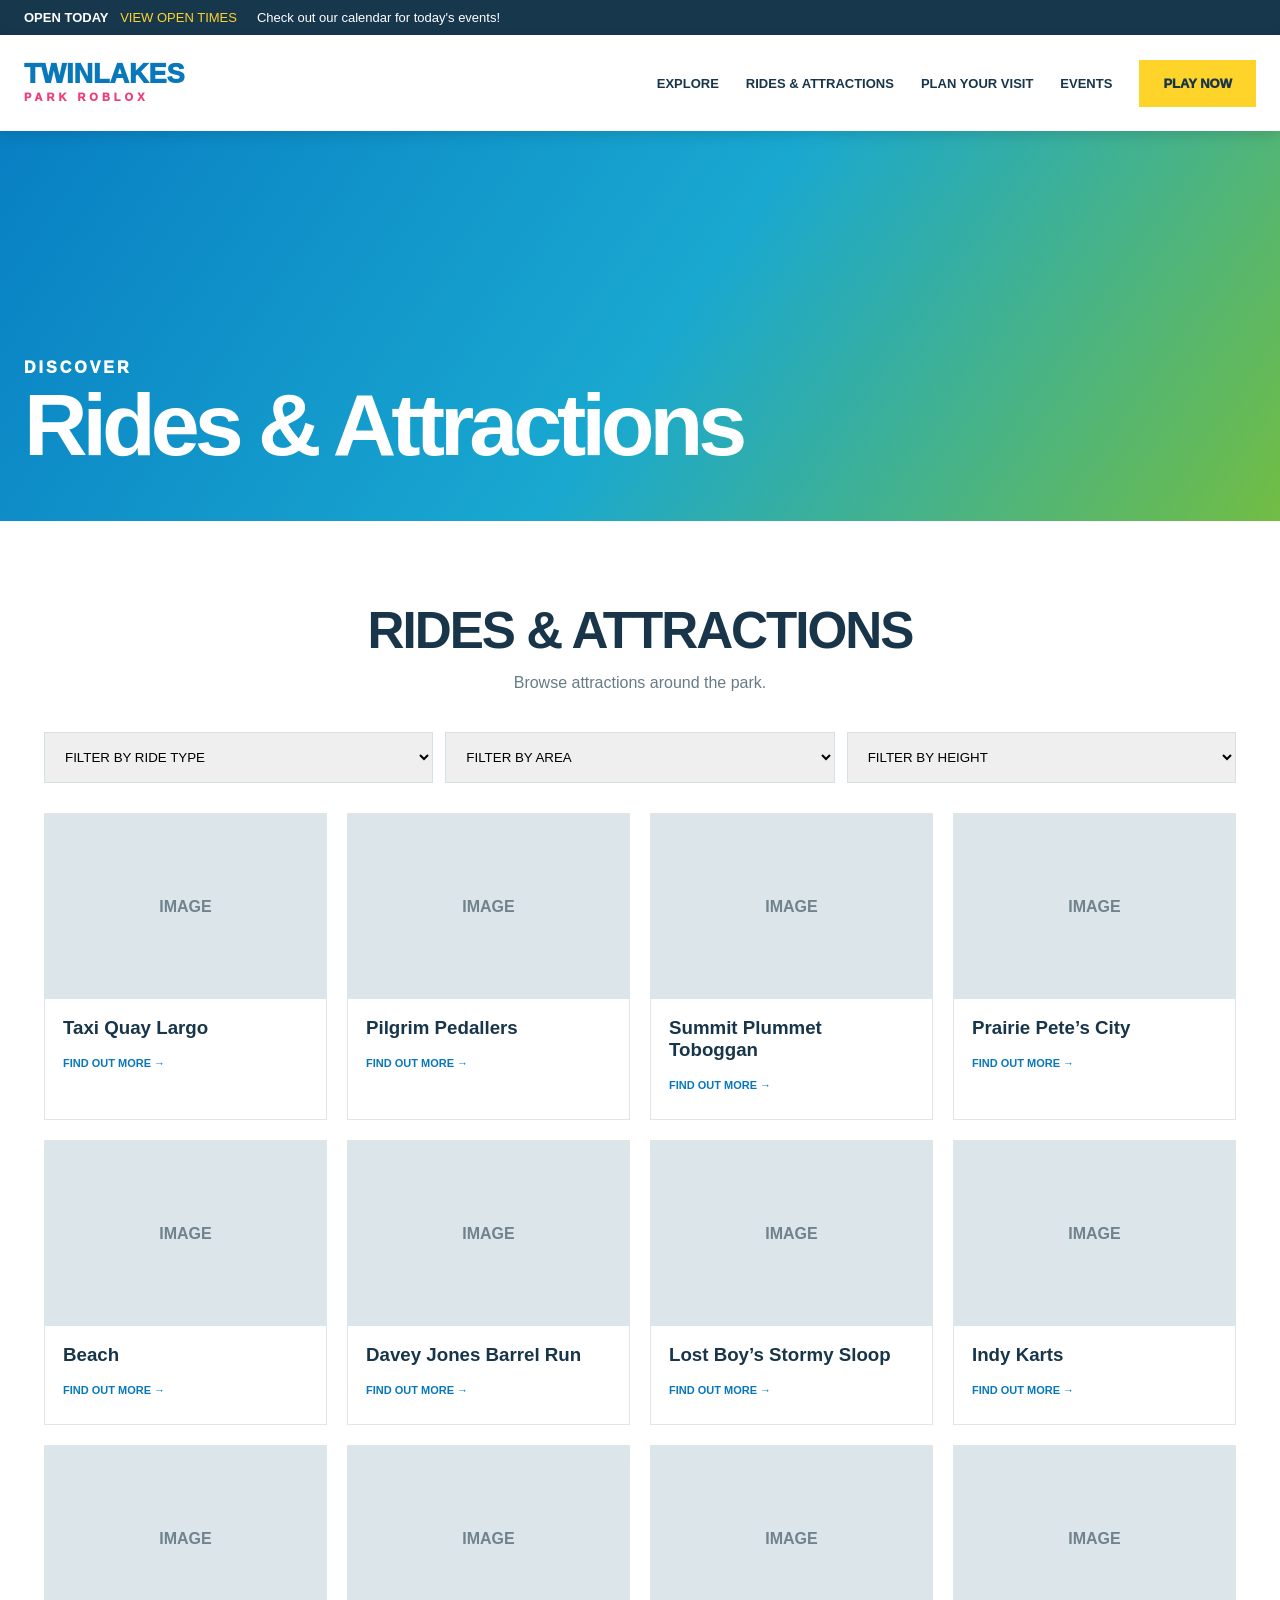
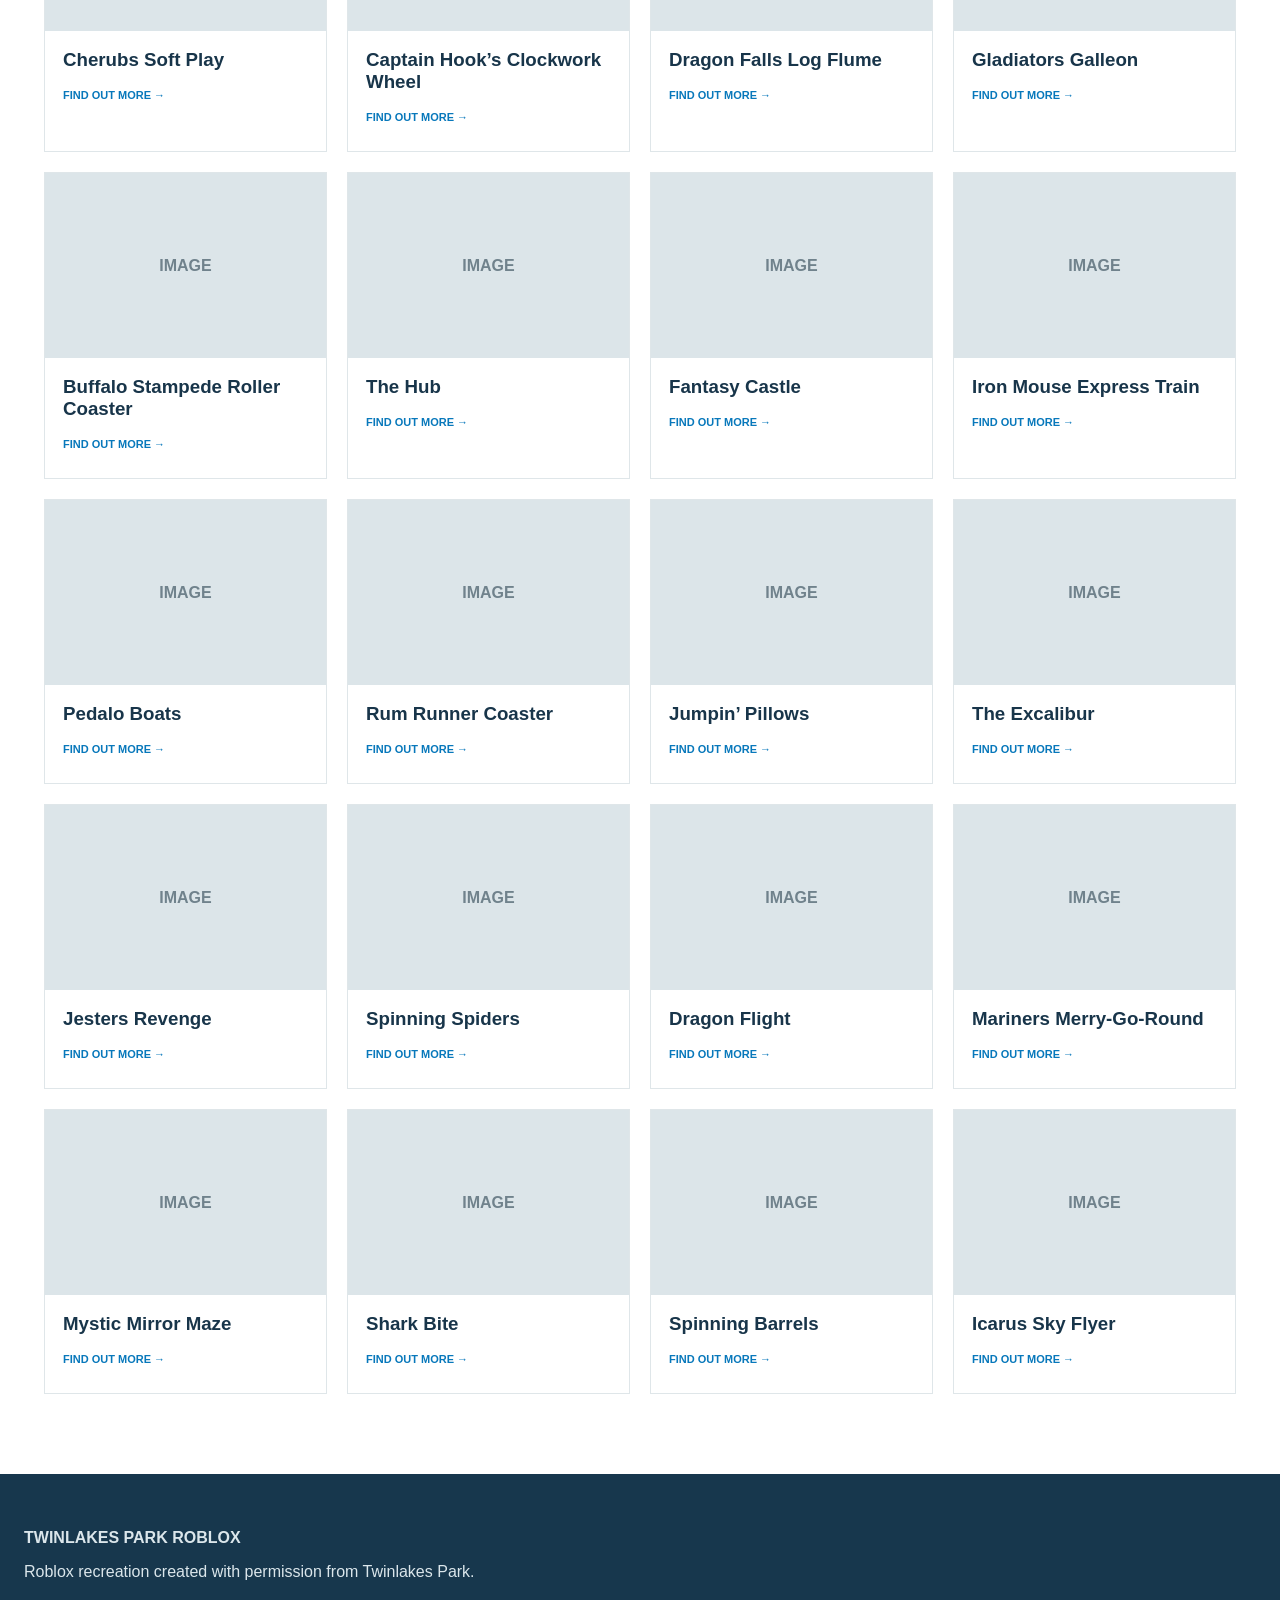
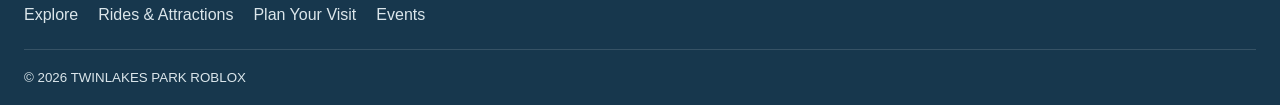
<file: rides.html>
<!doctype html><html><head><meta charset="utf-8"><meta name="viewport" content="width=device-width,initial-scale=1"><title>Rides & Attractions | TLPR</title><link rel="stylesheet" href="styles.css"></head><body><div class="topbar"><b>OPEN TODAY</b> <a href="opening-times.html">VIEW OPEN TIMES</a><span>Check out our calendar for today's events!</span></div><header><a class="logo" href="index.html">TWINLAKES<small>PARK ROBLOX</small></a><button class="hamb">☰</button><nav><a href="explore.html">EXPLORE</a><a href="rides.html">RIDES & ATTRACTIONS</a><a href="plan.html">PLAN YOUR VISIT</a><a href="events.html">EVENTS</a><a class="play" href="#">PLAY NOW</a></nav></header><section class="pagehero"><div><span>DISCOVER</span><h1>Rides & Attractions</h1></div></section><section class="content center"><h2>RIDES & ATTRACTIONS</h2><p>Browse attractions around the park.</p><div class="filters"><select><option>FILTER BY RIDE TYPE</option></select><select><option>FILTER BY AREA</option></select><select><option>FILTER BY HEIGHT</option></select></div><div class="cards"><a class="card" href="#"><div class="img">IMAGE</div><h3>Taxi Quay Largo</h3><b>FIND OUT MORE →</b></a><a class="card" href="#"><div class="img">IMAGE</div><h3>Pilgrim Pedallers</h3><b>FIND OUT MORE →</b></a><a class="card" href="#"><div class="img">IMAGE</div><h3>Summit Plummet Toboggan</h3><b>FIND OUT MORE →</b></a><a class="card" href="#"><div class="img">IMAGE</div><h3>Prairie Pete’s City</h3><b>FIND OUT MORE →</b></a><a class="card" href="#"><div class="img">IMAGE</div><h3>Beach</h3><b>FIND OUT MORE →</b></a><a class="card" href="#"><div class="img">IMAGE</div><h3>Davey Jones Barrel Run</h3><b>FIND OUT MORE →</b></a><a class="card" href="#"><div class="img">IMAGE</div><h3>Lost Boy’s Stormy Sloop</h3><b>FIND OUT MORE →</b></a><a class="card" href="#"><div class="img">IMAGE</div><h3>Indy Karts</h3><b>FIND OUT MORE →</b></a><a class="card" href="#"><div class="img">IMAGE</div><h3>Cherubs Soft Play</h3><b>FIND OUT MORE →</b></a><a class="card" href="#"><div class="img">IMAGE</div><h3>Captain Hook’s Clockwork Wheel</h3><b>FIND OUT MORE →</b></a><a class="card" href="#"><div class="img">IMAGE</div><h3>Dragon Falls Log Flume</h3><b>FIND OUT MORE →</b></a><a class="card" href="#"><div class="img">IMAGE</div><h3>Gladiators Galleon</h3><b>FIND OUT MORE →</b></a><a class="card" href="#"><div class="img">IMAGE</div><h3>Buffalo Stampede Roller Coaster</h3><b>FIND OUT MORE →</b></a><a class="card" href="#"><div class="img">IMAGE</div><h3>The Hub</h3><b>FIND OUT MORE →</b></a><a class="card" href="#"><div class="img">IMAGE</div><h3>Fantasy Castle</h3><b>FIND OUT MORE →</b></a><a class="card" href="#"><div class="img">IMAGE</div><h3>Iron Mouse Express Train</h3><b>FIND OUT MORE →</b></a><a class="card" href="#"><div class="img">IMAGE</div><h3>Pedalo Boats</h3><b>FIND OUT MORE →</b></a><a class="card" href="#"><div class="img">IMAGE</div><h3>Rum Runner Coaster</h3><b>FIND OUT MORE →</b></a><a class="card" href="#"><div class="img">IMAGE</div><h3>Jumpin’ Pillows</h3><b>FIND OUT MORE →</b></a><a class="card" href="#"><div class="img">IMAGE</div><h3>The Excalibur</h3><b>FIND OUT MORE →</b></a><a class="card" href="#"><div class="img">IMAGE</div><h3>Jesters Revenge</h3><b>FIND OUT MORE →</b></a><a class="card" href="#"><div class="img">IMAGE</div><h3>Spinning Spiders</h3><b>FIND OUT MORE →</b></a><a class="card" href="#"><div class="img">IMAGE</div><h3>Dragon Flight</h3><b>FIND OUT MORE →</b></a><a class="card" href="#"><div class="img">IMAGE</div><h3>Mariners Merry-Go-Round</h3><b>FIND OUT MORE →</b></a><a class="card" href="#"><div class="img">IMAGE</div><h3>Mystic Mirror Maze</h3><b>FIND OUT MORE →</b></a><a class="card" href="#"><div class="img">IMAGE</div><h3>Shark Bite</h3><b>FIND OUT MORE →</b></a><a class="card" href="#"><div class="img">IMAGE</div><h3>Spinning Barrels</h3><b>FIND OUT MORE →</b></a><a class="card" href="#"><div class="img">IMAGE</div><h3>Icarus Sky Flyer</h3><b>FIND OUT MORE →</b></a></div></section><footer><div><b>TWINLAKES PARK ROBLOX</b><p>Roblox recreation created with permission from Twinlakes Park.</p></div><div class="footlinks"><a href="explore.html">Explore</a><a href="rides.html">Rides & Attractions</a><a href="plan.html">Plan Your Visit</a><a href="events.html">Events</a></div><small>© 2026 TWINLAKES PARK ROBLOX</small></footer><script src="script.js"></script></body></html>
</file>
<file: styles.css>
*{box-sizing:border-box}body{margin:0;font-family:Arial,sans-serif;color:#18354a}a{text-decoration:none;color:inherit}.topbar{background:#17374d;color:#fff;padding:10px max(24px,calc((100% - 1240px)/2));font-size:13px}.topbar a{color:#ffd42a;margin:0 20px 0 8px}header{height:96px;display:flex;align-items:center;padding:0 max(24px,calc((100% - 1240px)/2));box-shadow:0 3px 14px #0002;position:sticky;top:0;background:#fff;z-index:10}.logo{font-size:27px;font-weight:1000;color:#0878bb;line-height:.8}.logo small{display:block;color:#ed3e7b;font-size:11px;letter-spacing:4px;margin-top:8px}nav{margin-left:auto;display:flex;gap:27px;align-items:center;font-size:13px;font-weight:900}.play,.yellow{background:#ffd42a;padding:16px 24px;font-weight:1000}.hamb{display:none;margin-left:auto}.hero,.pagehero{background:linear-gradient(125deg,#087fc3,#19a8d0 52%,#72bd43);color:#fff;padding:0 max(24px,calc((100% - 1240px)/2));display:flex;align-items:center}.hero{height:610px}.pagehero{height:390px;align-items:flex-end;padding-bottom:60px}.hero h1,.pagehero h1{font-size:clamp(58px,8vw,100px);line-height:.82;letter-spacing:-5px;margin:12px 0 25px}.pagehero h1{font-size:clamp(52px,7vw,88px);margin-bottom:0}.hero span,.pagehero span,.band span{font-weight:1000;letter-spacing:3px}.hero p{font-size:22px;font-weight:700}.content{max-width:1240px;margin:auto;padding:80px 24px}.center{text-align:center}.content>p{color:#687b86;margin:0 auto 40px;max-width:720px}.content h2,.band h2{font-size:clamp(36px,4vw,56px);margin:0 0 14px;letter-spacing:-2px}.cards{display:grid;grid-template-columns:repeat(4,1fr);gap:20px;text-align:left}.card{border:1px solid #dfe6e9;background:#fff;padding-bottom:20px}.img{height:185px;background:#dce5e9;display:grid;place-items:center;color:#70828c;font-weight:900}.card h3,.card b{margin:18px 18px 8px;display:block}.card b{font-size:11px;color:#0878bb}.filters{display:grid;grid-template-columns:repeat(3,1fr);gap:12px;margin-bottom:30px}.filters select{padding:16px;border:1px solid #d6e0e5}.band{background:#0878bb;color:#fff;padding:60px max(24px,calc((100% - 1240px)/2));display:flex;align-items:center;justify-content:space-between}.band span{color:#ffd42a}footer{background:#17374d;color:#dbe6eb;padding:55px max(24px,calc((100% - 1240px)/2)) 20px}.footlinks{display:flex;gap:20px;margin:25px 0}footer small{display:block;border-top:1px solid #ffffff22;padding-top:20px}@media(max-width:850px){nav{display:none;position:absolute;top:96px;left:0;right:0;background:#fff;padding:25px;flex-direction:column;align-items:flex-start}.open{display:flex}.hamb{display:block}.cards{grid-template-columns:repeat(2,1fr)}}@media(max-width:550px){.topbar span{display:none}.cards,.filters{grid-template-columns:1fr}.band{display:block}.band .yellow{display:inline-block;margin-top:15px}}
</file>
